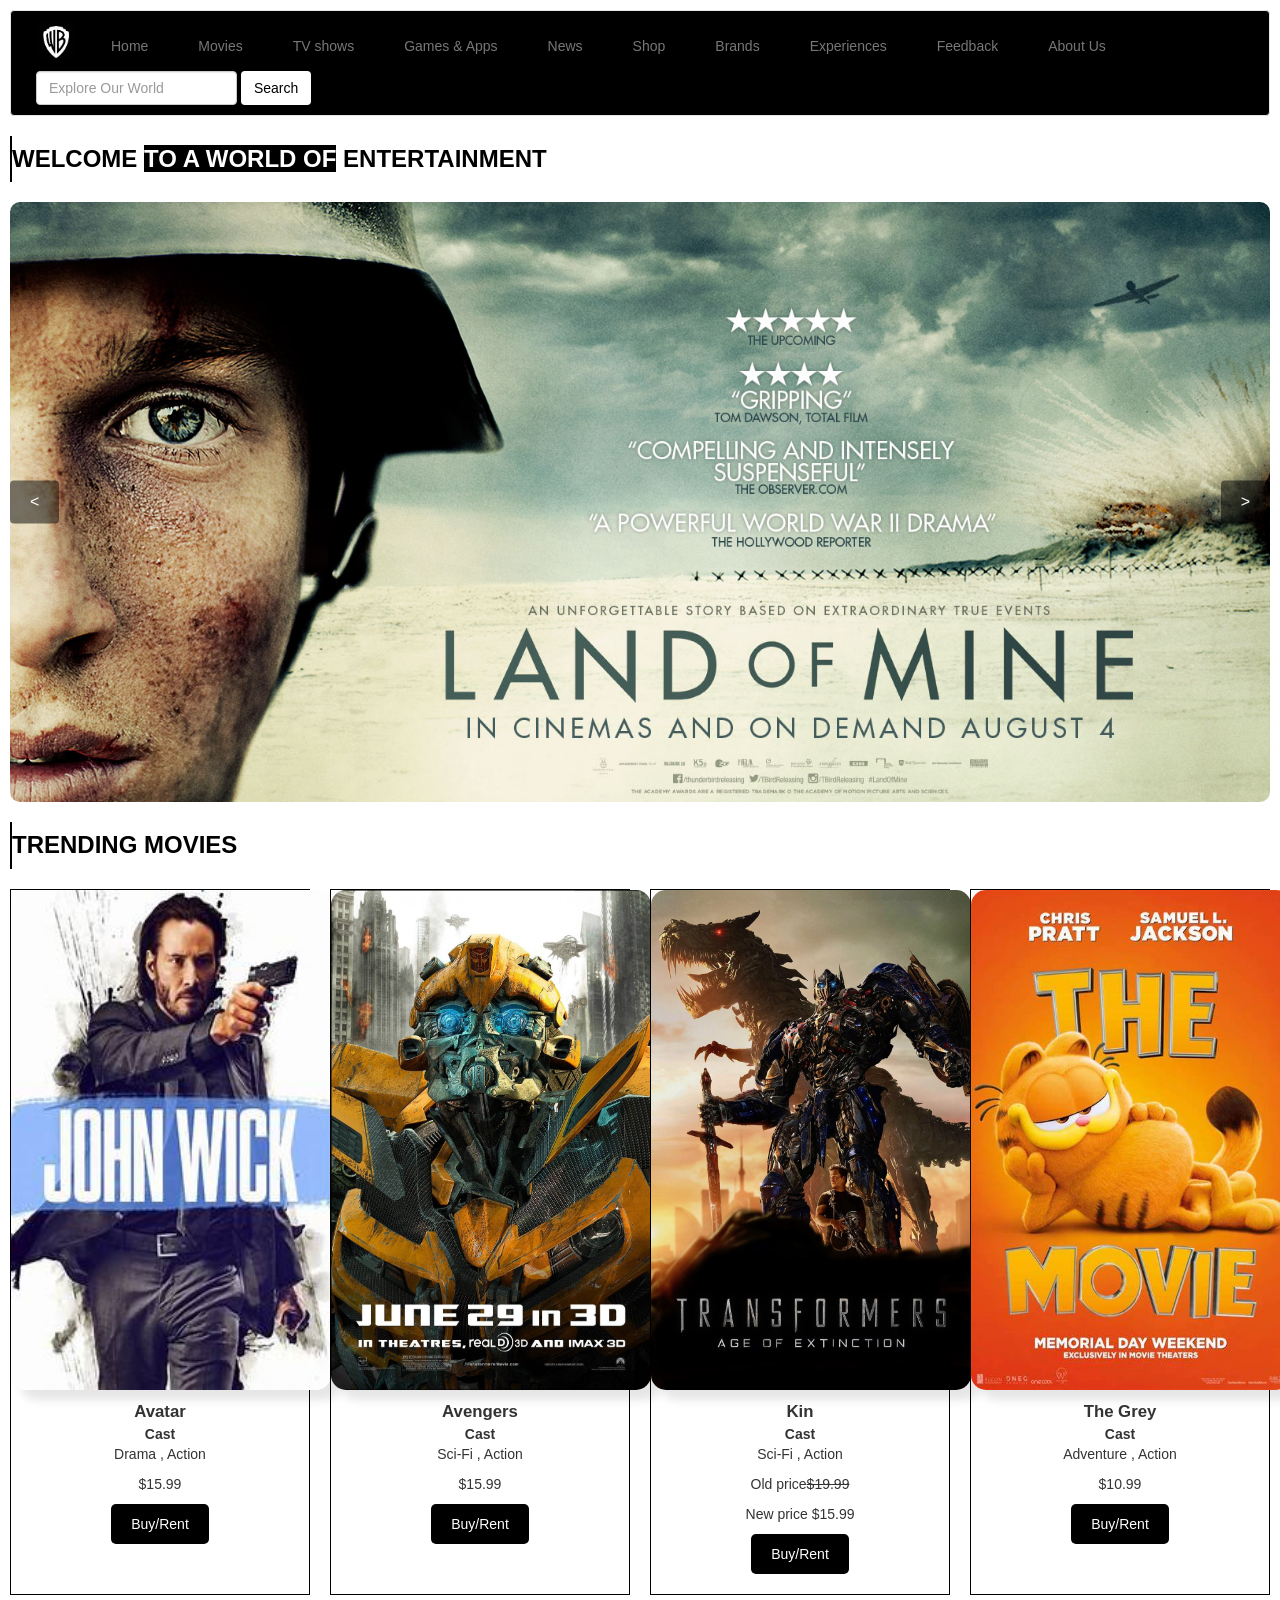
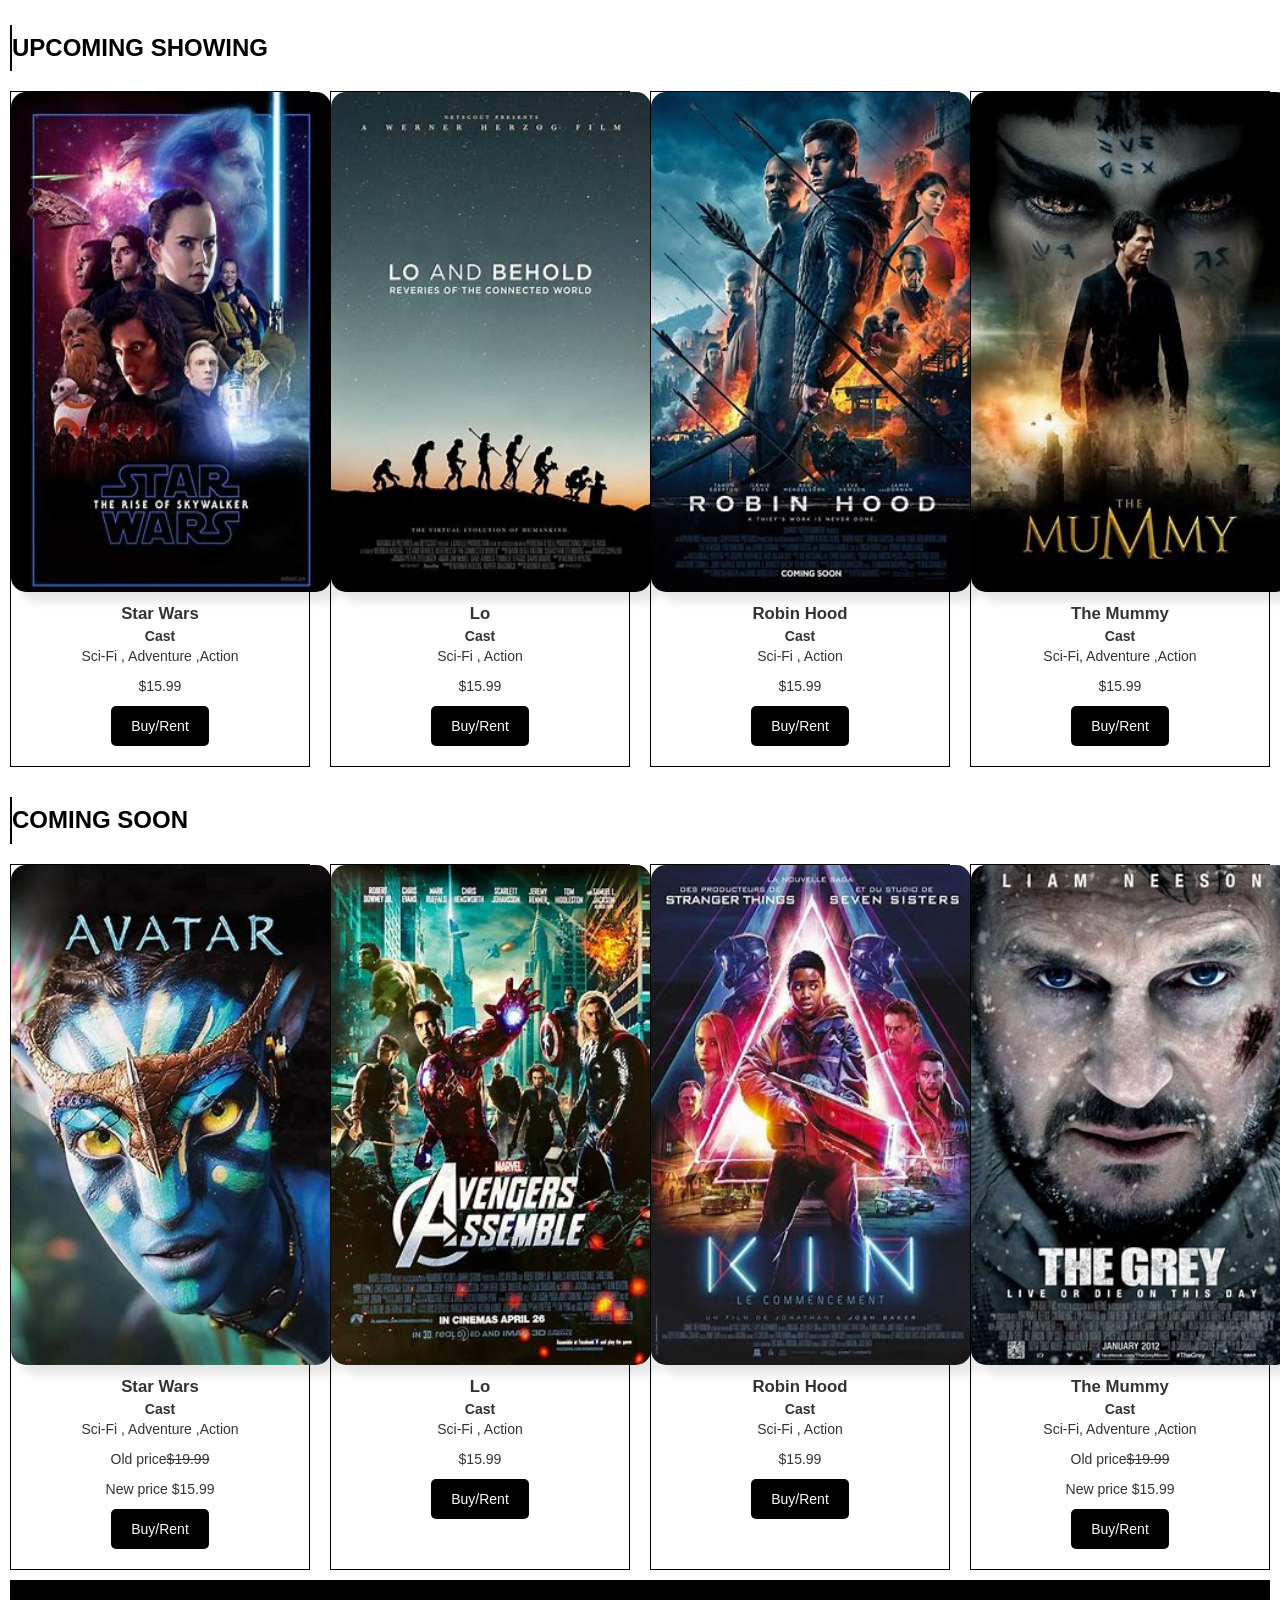
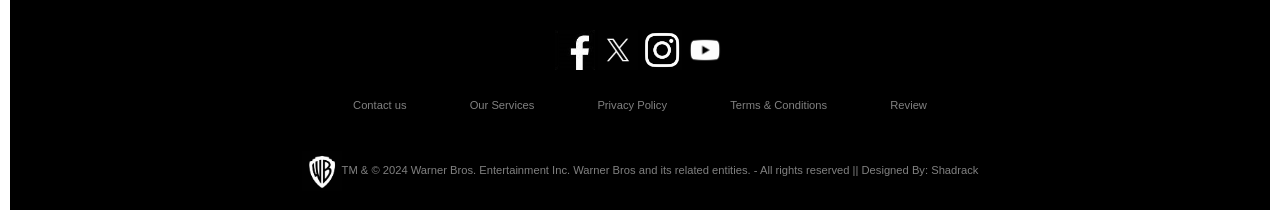
<file: Index.html>
<!DOCTYPE html>
<html>   <!--The Root Element-->


<!--The Head Section-->
    <head>

        <title>Warner Bros</title>
            
    
        <meta charset="utf-8">
        <meta name="viewport" content="width=device-width, initial-scale=1">
        <link rel="icon" type="image/jfif" href="IMAGES/warnerlogo.jfif">
        
      <!--Bootstrap-->

        <link rel="stylesheet" href="https://maxcdn.bootstrapcdn.com/bootstrap/3.4.1/css/bootstrap.min.css">
        <script src="https://ajax.googleapis.com/ajax/libs/jquery/3.7.1/jquery.min.js"></script>
        <script src="https://maxcdn.bootstrapcdn.com/bootstrap/3.4.1/js/bootstrap.min.js"></script>

        <!--The External Style Sheet link-->
        <link rel="stylesheet" href="MyStyles.css">
        <!---->
        <!--Meta tag to make my website responsive-->
        <meta name="viewport" content="width=device-width, initial-scale=1.0">
  
  <style>
  /*The Movie Poster Styling*/

  .movie-posters {
  display: grid;
  grid-template-columns: repeat(auto-fit, minmax(300px, 1fr));
  grid-gap: 20px;
  }

.movie-poster {
  text-align: center;
  border: 1px solid #000;
  margin-bottom: 10px;

  }

.movie-poster img {
  width: 100%;
  height: auto;
  width: 320px;
  height: 500px;
  border-radius: 15px;
  box-shadow: 10px 10px 10px rgba(0, 0, 0, 0.1);
  }

.movie-poster figcaption {
  font-size: 1.2em;
  font-weight: bold;
  margin-top: 10px;
  }

  h1, h2, h3 {
    font-family: 'Brush Script', sans-serif;
    font-size: 24px;
    color: #000;
    border-left: 2px solid #000 ;
    padding: 10px 0;
    margin-bottom: 20px;
    font-weight: bolder;
    border-spacing: 5px;
    text-transform: uppercase;
    text-decoration: solid;

}

button {
          margin-bottom: 20px;
          border-radius: 4px;
          color: #000;
          background-color: #fff;
          box-shadow: 10px;
        }

span.logo {
  color: #fff;
  background-color: #000;
}
.trailer-button {
  background-color: #000;
  color: #fff;
  border: none;
  padding: 10px 20px;
  border-radius: 5px;
  cursor: pointer;
}

  /*End of The Movie Poster Styling*/

  

  /*The Carousel Styling*/

  .carousel {
    position: relative;
    width: 100%;
    height: 600px;
    overflow: hidden;
    border-radius: 10px;
}

.slide {
    position: absolute;
    top: 0;
    left: 0;
    width: 100%;
    height: 100%;
    opacity: 0;
    transition: opacity 0.5s ease;
}

.slide.active {
    opacity: 1;
}

.slide img {
    width: 100%;
    height: 100%;
    object-fit: cover;
}

.prev, .next {
    position: absolute;
    top: 50%;
    transform: translateY(-50%);
    background-color: rgba(0, 0, 0, 0.5);
    color: white;
    padding: 10px 20px;
    border: none;
    cursor: pointer;
    font-size: 16px;
}

.prev {
    left: 0;
}

.next {
    right: 0;
}

  /*End of Carousel Styling*/


</style>

<script>
/*****************The JAVASCRIPT CODE*************************************/


$(document).ready(function() {
    var currentSlide = 0;

    function showSlide(index) {
        $(".slide").removeClass("active");
        $(".slide").eq(index).addClass("active");
    }

    function nextSlide() {
        currentSlide++;
        if (currentSlide >= $(".slide").length) {
            currentSlide = 0;
        }
        showSlide(currentSlide);
    }

    function prevSlide() {
        currentSlide--;
        if (currentSlide < 0) {
            currentSlide = $(".slide").length - 1;
        }
        showSlide(currentSlide);
    }

    $(".next").click(function() {
        nextSlide();
    });

    $(".prev").click(function() {
        prevSlide();
    });

    showSlide(currentSlide);

    setInterval(function() {
        nextSlide();
    }, 5000);
});
</script>

    </head>



<!--The Body Section-->
   <body>
    <header>
      <nav class="navbar navbar-default">
        <div class="container-fluid">
          <ul class="nav navbar-nav">

            <li><img src="IMAGES/warnerlogo.jfif" width="40px" height="40px" alt="Warner Bros Logo"></li>
            <li><a href="Index.html">Home</a></li>
            <li><a href="MOVIES.html">Movies</a></li>
            <li><a href="TV Shows.html">TV shows</a></li>
            <li><a href="GAMES & APPS.html">Games & Apps</a></li>
            <li><a href="NEWS.html">News</a></li>
            <li><a href="SHOP.html">Shop</a></li>
            <li><a href="BRANDS.html">Brands</a></li>
            <li><a href="EXPERIENCE.html">Experiences</a></li>
            <li><a href="FEEDBACK.html">Feedback</a></li>
            <li><a href="ABOUT.html">About Us</a></li>
      
          </ul>

          
          
          <form class="form-inline my-2 my-lg-0">
            <label for="search-input" class="sr-only">Search</label>
            <input id="search-input" class="form-control mr-sm-2" type="search" placeholder="Explore Our World" aria-label="Search">
            <button class="btn btn-outline-success my-2 my-sm-0" type="submit">Search</button>
          </form>
        </div>
      </nav>
    </header>
       
<!--The Main Content of the Website-->

<h2>Welcome <span class="logo">To A World of</span> Entertainment</h2>


<!--The Carousel-->
<div class="carousel">
  <div class="slide active">
      <img src="IMAGES/Carousel1.jfif" alt="Image 1">
  </div>
  <div class="slide">
      <img src="IMAGES/Carousel12.jpg" alt="Image 2">
  </div>
  <div class="slide">
      <img src="IMAGES/Carousel5.jpg" alt="Image 3">
  </div>
  <div class="slide">
      <img src="IMAGES/Carousel18.jpg" alt="Image 4">
  </div>
  <div class="slide">
      <img src="IMAGES/Carousel11.jpg" alt="Image 4">
  </div>
  <div class="slide">
      <img src="IMAGES/YourPast.jpg" alt="Image 4">
  </div>
  <button class="prev"><</button>
  <button class="next">></button>
</div>
  
<!--End of The Carousel-->



<h3>Trending Movies</h3>
<div class="movie-posters">
  <figure class="movie-poster">
    <img src="IMAGES/JohnWick.jpg" alt="Movie 1">
    <figcaption>Avatar</figcaption>
    <details>
      <summary><b>Cast</b></summary>
      Dadee Don, Emily Cake
    </details>
    <p>Drama , Action</p>
    <p>$15.99</p>
    <a href="https://www.amazon.com/" target="_blank" rel="noopener noreferrer"><button class="trailer-button">Buy/Rent</button></a>
      
  </figure>
  <figure class="movie-poster">
    <img src="IMAGES/Transformers.jpg" alt="Movie 2">
    <figcaption>Avengers</figcaption>
    <details>
      <summary><b>Cast</b></summary>
      Rachel Johnson, Rachel Bake
    </details>
    <p>Sci-Fi , Action</p>
    <p>$15.99</p>
    <a href="https://www.amazon.com/" target="_blank" rel="noopener noreferrer"><button class="trailer-button">Buy/Rent</button></a>

  </figure>
  <figure class="movie-poster">
    <img src="IMAGES/Transformers2.jpg" alt="Movie 3">
    <figcaption>Kin</figcaption>
    <details>
      <summary><b>Cast</b></summary>
      Dwayne Johnson, Emily Cake
    </details>
    <p>Sci-Fi , Action</p>
    <p>Old price<s>$19.99</s></p>
    <p>New price $15.99</p>
    <a href="https://www.amazon.com/" target="_blank" rel="noopener noreferrer"><button class="trailer-button">Buy/Rent</button></a>
      
  </figure>
  <figure class="movie-poster">
    <img src="IMAGES/Garfield.jpg" alt="Movie 4">
    <figcaption>The Grey</figcaption>
    <details>
      <summary><b>Cast</b></summary>
      Dwayne Johnson, Emily Cake
    </details>
    <p>Adventure , Action</p>
    <p>$10.99</p>
    <a href="https://www.amazon.com/" target="_blank" rel="noopener noreferrer"><button class="trailer-button">Buy/Rent</button></a>
  </figure>
</div>

<h3>Upcoming showing</h3>
<div class="movie-posters">
  <figure class="movie-poster">
    <img src="IMAGES/StarWars.jfif" alt="Movie 1">
    <figcaption>Star Wars</figcaption>
    <details>
      <summary><b>Cast</b></summary>
      Dwayne Trey, May Cake
    </details>
    <p>Sci-Fi , Adventure ,Action</p>
    <p>$15.99</p>
    <a href="https://www.amazon.com/" target="_blank" rel="noopener noreferrer"><button class="trailer-button">Buy/Rent</button></a>
  </figure>

  <figure class="movie-poster">
    <img src="IMAGES/Lo.jfif" alt="Movie 2">
    <figcaption>Lo</figcaption>
    <details>
      <summary><b>Cast</b></summary>
      David Johnson, Emily Lesly
    </details>
    <p>Sci-Fi , Action</p>
    <p>$15.99</p>
    <a href="https://www.amazon.com/" target="_blank" rel="noopener noreferrer"><button class="trailer-button">Buy/Rent</button></a>
  </figure>

  <figure class="movie-poster">
    <img src="IMAGES/Robin.jfif" alt="Movie 3">
    <figcaption>Robin Hood</figcaption>
    <details>
      <summary><b>Cast</b></summary>
      John Johnson, Emma Cake
    </details>
    <p>Sci-Fi , Action</p>
    <p>$15.99</p>
    <a href="https://www.amazon.com/" target="_blank" rel="noopener noreferrer"><button class="trailer-button">Buy/Rent</button></a>
  </figure>

  <figure class="movie-poster">
    <img src="IMAGES/TheMummy.jfif" alt="Movie 4">
    <figcaption>The Mummy</figcaption>
    <details>
      <summary><b>Cast</b></summary>
      Dwayne John, Rose Cake
    </details>
    <p>Sci-Fi, Adventure ,Action</p>
    <p>$15.99</p>
    <a href="https://www.amazon.com/" target="_blank" rel="noopener noreferrer"><button class="trailer-button">Buy/Rent</button></a>
  </figure>

</div>


<h3 style="color:#000 ;">Coming Soon</h3>
<div class="movie-posters">
  <figure class="movie-poster">
    <img src="IMAGES/Avatar.jfif" alt="Movie 1">
    <figcaption>Star Wars</figcaption>
    <details>
      <summary><b>Cast</b></summary>
      Dwayne Trey, May Cake
    </details>
    <p>Sci-Fi , Adventure ,Action</p>
    <p>Old price<s>$19.99</s></p>
    <p>New price $15.99</p>
    <a href="https://www.amazon.com/" target="_blank" rel="noopener noreferrer"><button class="trailer-button">Buy/Rent</button></a>
  </figure>

  <figure class="movie-poster">
    <img src="IMAGES/Avengers.jfif" alt="Movie 2">
    <figcaption>Lo</figcaption>
    <details>
      <summary><b>Cast</b></summary>
      David Johnson, Emily Lesly
    </details>
    <p>Sci-Fi , Action</p>
    <p>$15.99</p>
    <a href="https://www.amazon.com/" target="_blank" rel="noopener noreferrer"><button class="trailer-button">Buy/Rent</button></a>
  </figure>

  <figure class="movie-poster">
    <img src="IMAGES/Kin.jfif" alt="Movie 3">
    <figcaption>Robin Hood</figcaption>
    <details>
      <summary><b>Cast</b></summary>
      John Johnson, Emma Cake
    </details>
    <p>Sci-Fi , Action</p>
    <p>$15.99</p>
    <a href="https://www.amazon.com/" target="_blank" rel="noopener noreferrer"><button class="trailer-button">Buy/Rent</button></a>
  </figure>

  <figure class="movie-poster">
    <img src="IMAGES/TheGrey.jfif" alt="Movie 4">
    <figcaption>The Mummy</figcaption>
    <details>
      <summary><b>Cast</b></summary>
      Dwayne John, Rose Cake
    </details>
    <p>Sci-Fi, Adventure ,Action</p>
    <p>Old price<s>$19.99</s></p>
    <p>New price $15.99</p>
    <a href="https://www.amazon.com/" target="_blank" rel="noopener noreferrer"><button class="trailer-button">Buy/Rent</button></a>
  </figure>

</div>


<!--the footer section-->
   
 <footer>
    <div class="footer">
      <div class="row">
        <a href="https://www.facebook.com/warnerbrosent/"><img src="IMAGES/facebook.jpg" width="40px" height="40px" alt="Facebook"></a>
        <a href="https://twitter.com/Warnerbros/"><img src="IMAGES/Xlogo.jfif" width="40px" height="40px" alt="X"></a>
        <a href="https://www.instagram.com/warnerbrosentertainment/"><img src="IMAGES/InstagramLogo.jfif" width="40px" height="40px" alt="Instagram"></a>
        <a href="https://www.youtube.com/user/WarnerBrosPictures"><img src="IMAGES/YouTube.jfif" width="40px" height="40px" alt="YouTube"></a> 
    </div>
  
 
    <div class="row">
      <ul>
          <li><a href="CONTACT.html">Contact us</a></li>
          <li><a href="HOME.html">Our Services</a></li>
          <li><a href="PRIVACY POLICY.html">Privacy Policy</a></li>
          <li><a href="TERMS AND CONDITIONS.html">Terms & Conditions</a></li>
          <li><a href="REVIEW.html">Review</a></li>
      </ul>
    </div>
  
      <div class="row"> 
        <img src="IMAGES/warnerlogo.jfif" width="40px" height="40px">TM & © 2024 Warner Bros. Entertainment Inc. Warner Bros and its related entities. - All rights reserved || Designed By: Shadrack
      </div>
    </div>
  </footer>

</html>
</file>
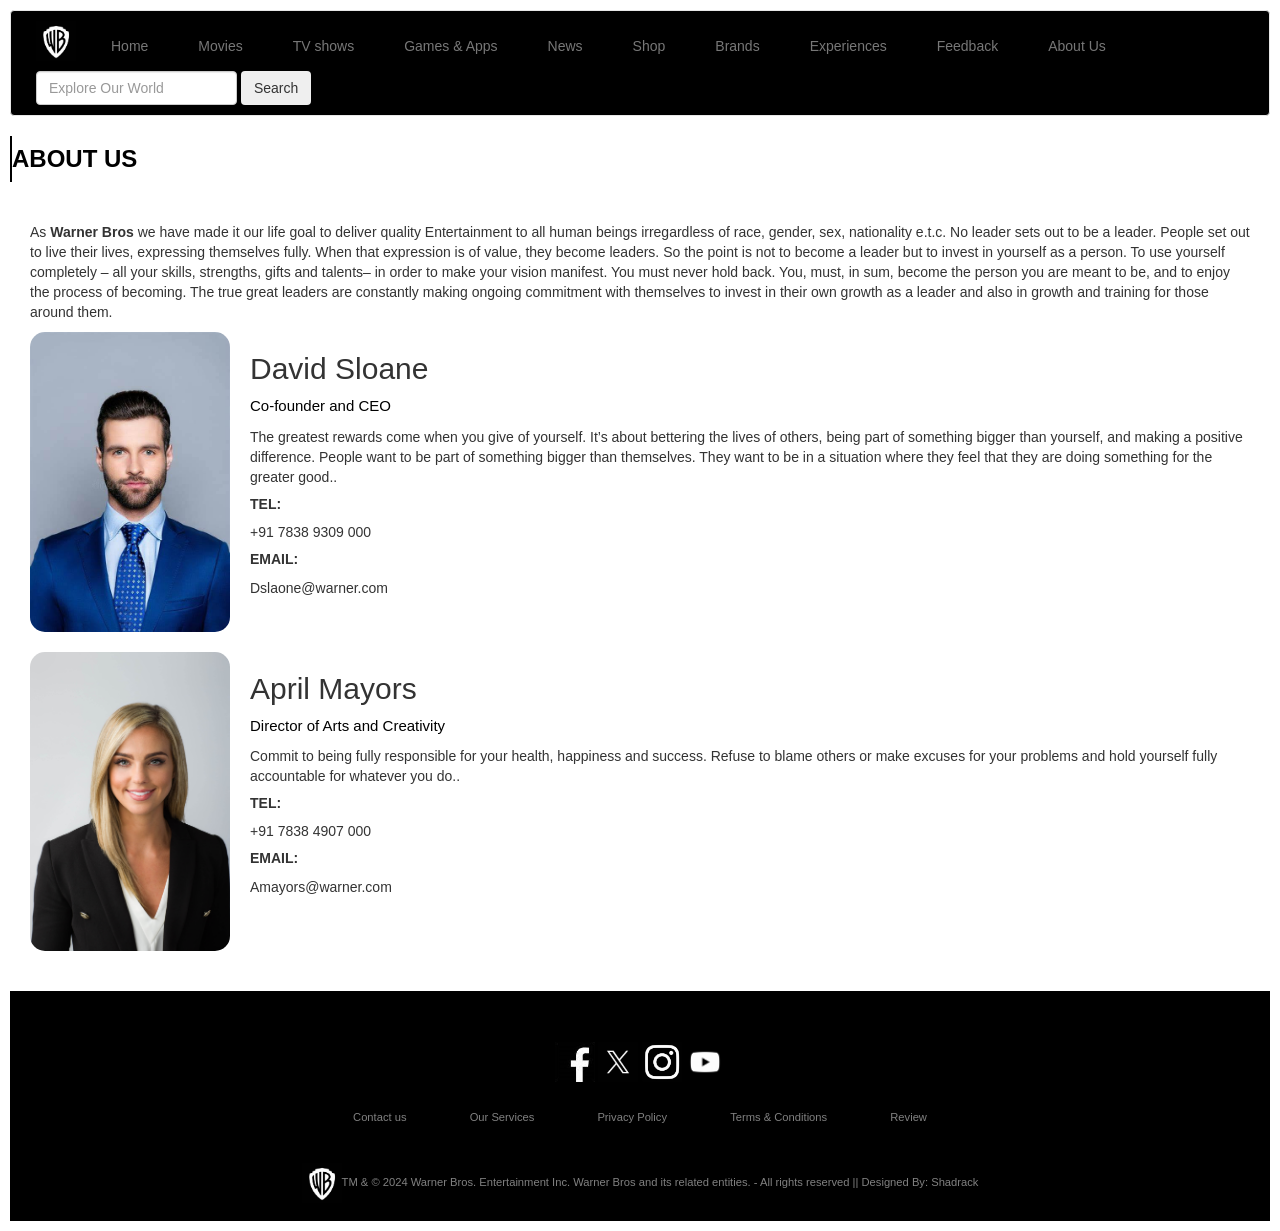
<file: ABOUT.html>
<!DOCTYPE html>
<html>   <!--The Root Element-->


<!--The Head Section-->
    <head>

        <title>Warner Bros</title>
            
    
        <meta charset="utf-8">
        <meta name="viewport" content="width=device-width, initial-scale=1">

      <!--Bootstrap-->

        <link rel="stylesheet" href="https://maxcdn.bootstrapcdn.com/bootstrap/3.4.1/css/bootstrap.min.css">
        <script src="https://ajax.googleapis.com/ajax/libs/jquery/3.7.1/jquery.min.js"></script>
        <script src="https://maxcdn.bootstrapcdn.com/bootstrap/3.4.1/js/bootstrap.min.js"></script>

        <!--The External Style Sheet link-->
        <link rel="stylesheet" href="MyStyles.css">
        <!---->
        <!--Meta tag to make my website responsive-->
        <meta name="viewport" content="width=device-width, initial-scale=1.0">


      <style>
        main {
    padding: 20px;
}

.team-member {
    display: flex;
    margin-bottom: 20px;
}

.team-member img {
    width: 200px;
    height: auto;
    margin-right: 20px;
    border-radius: 15px;
}

.team-member div {
    flex-grow: 1;
}
 h3 {
    font-family: 'Brush Script', sans-serif;
    font-size: 24px;
    color: #000;
    border-left: 2px solid #000 ;
    padding: 10px 0;
    margin-bottom: 20px;
    font-weight: bolder;
    border-spacing: 5px;
    text-transform: uppercase;
    text-decoration: solid;
}
  h5 {
    font-family: 'Brush Script', sans-serif;
    text-decoration: solid;
    font-weight: bolder;
    text-transform: uppercase;
  }
      </style>
    </head>



<!--The Body Section-->
   <body>
    <header>
      <nav class="navbar navbar-default">
        <div class="container-fluid">
          <ul class="nav navbar-nav">

            <li><img src="IMAGES/warnerlogo.jfif" width="40px" height="40px" alt="Warner Bros Logo"></li>
            <li><a href="index.html">Home</a></li>
            <li><a href="MOVIES.html">Movies</a></li>
            <li><a href="TV Shows.html">TV shows</a></li>
            <li><a href="GAMES & APPS.html">Games & Apps</a></li>
            <li><a href="NEWS.html">News</a></li>
            <li><a href="SHOP.html">Shop</a></li>
            <li><a href="BRANDS.html">Brands</a></li>
            <li><a href="EXPERIENCE.html">Experiences</a></li>
            <li><a href="FEEDBACK.html">Feedback</a></li>
            <li><a href="ABOUT.html">About Us</a></li>
      
          </ul>

          
          
          <form class="form-inline my-2 my-lg-0">
            <label for="search-input" class="sr-only">Search</label>
            <input id="search-input" class="form-control mr-sm-2" type="search" placeholder="Explore Our World" aria-label="Search">
            <button class="btn btn-outline-success my-2 my-sm-0" type="submit">Search</button>
          </form>
        </div>
      </nav>
    </header>


<!--The Main Content Section-->
<h3>About Us</h3>
<main>
  <div><p>As <b>Warner Bros</b> we have made it our life goal to deliver quality Entertainment to all human beings irregardless of race, gender, sex, nationality e.t.c.
    No leader sets out to be a leader. People set out to live their lives, expressing themselves fully. When that expression is of value, they become leaders. So the point is not to become a leader but to invest in yourself as a person. To use yourself completely – all your skills, strengths, gifts and talents– in order to make your vision manifest. You must never hold back. You, must, in sum, become the person you are meant to be, and to enjoy the process of becoming. The true great leaders are constantly making ongoing commitment with themselves to invest in their own growth as a leader and also in growth and training for those around them.
  </p></div>
  <section class="team-member">
      <img src="IMAGES/Leader.jpg" alt="Team Member 1">
      <div>
          <h2>David Sloane</h2>
          <p style="color:black; font-size: 15px;">Co-founder and CEO</p>
          <p>The greatest rewards come when you give of yourself. It’s about bettering the lives of others, being part of something bigger than yourself, and making a positive difference. People want to be part of something bigger than themselves. They want to be in a situation where they feel that they are doing something for the greater good..</p>
          <h5>Tel:</h5>
          <p>+91 7838 9309 000</p>
          <h5>Email:</h5>
          <p>Dslaone@warner.com</p>
      </div>
  </section>

  <section class="team-member">
      <img src="IMAGES/Leader2.jpg" alt="Team Member 2">
      <div>
          <h2>April Mayors</h2>
          <p style="color:black; font-size: 15px;">Director of Arts and Creativity</p>
          <p>Commit to being fully responsible for your health, happiness and success. Refuse to blame others or make excuses for your problems and hold yourself fully accountable for whatever you do..</p>
          <h5>Tel:</h5>
          <p>+91 7838 4907 000</p>
          <h5>Email:</h5>
          <p>Amayors@warner.com</p>
      </div>
  </section>

  <!-- Add more team members as needed -->

</main>


<!--End Of the Main Content Section-->


<!--the footer section-->
   
  <footer>
    <div class="footer">
      <div class="row">
        <a href="https://www.facebook.com/warnerbrosent/"><img src="IMAGES/facebook.jpg" width="40px" height="40px" alt="Facebook"></a>
        <a href="https://twitter.com/Warnerbros/"><img src="IMAGES/Xlogo.jfif" width="40px" height="40px" alt="X"></a>
        <a href="https://www.instagram.com/warnerbrosentertainment/"><img src="IMAGES/InstagramLogo.jfif" width="40px" height="40px" alt="Instagram"></a>
        <a href="https://www.youtube.com/user/WarnerBrosPictures"><img src="IMAGES/YouTube.jfif" width="40px" height="40px" alt="YouTube"></a> 
    </div>
  
 
    <div class="row">
      <ul>
          <li><a href="CONTACT.html">Contact us</a></li>
          <li><a href="HOME.html">Our Services</a></li>
          <li><a href="PRIVACY POLICY.html">Privacy Policy</a></li>
          <li><a href="TERMS AND CONDITIONS.html">Terms & Conditions</a></li>
          <li><a href="REVIEW.html">Review</a></li>
      </ul>
    </div>
  
      <div class="row">
            <img src="IMAGES/warnerlogo.jfif" width="40px" height="40px">TM & © 2024 Warner Bros. Entertainment Inc. Warner Bros and its related entities. - All rights reserved || Designed By: Shadrack 
      </div>
    </div>
  </footer>


</html>
</file>
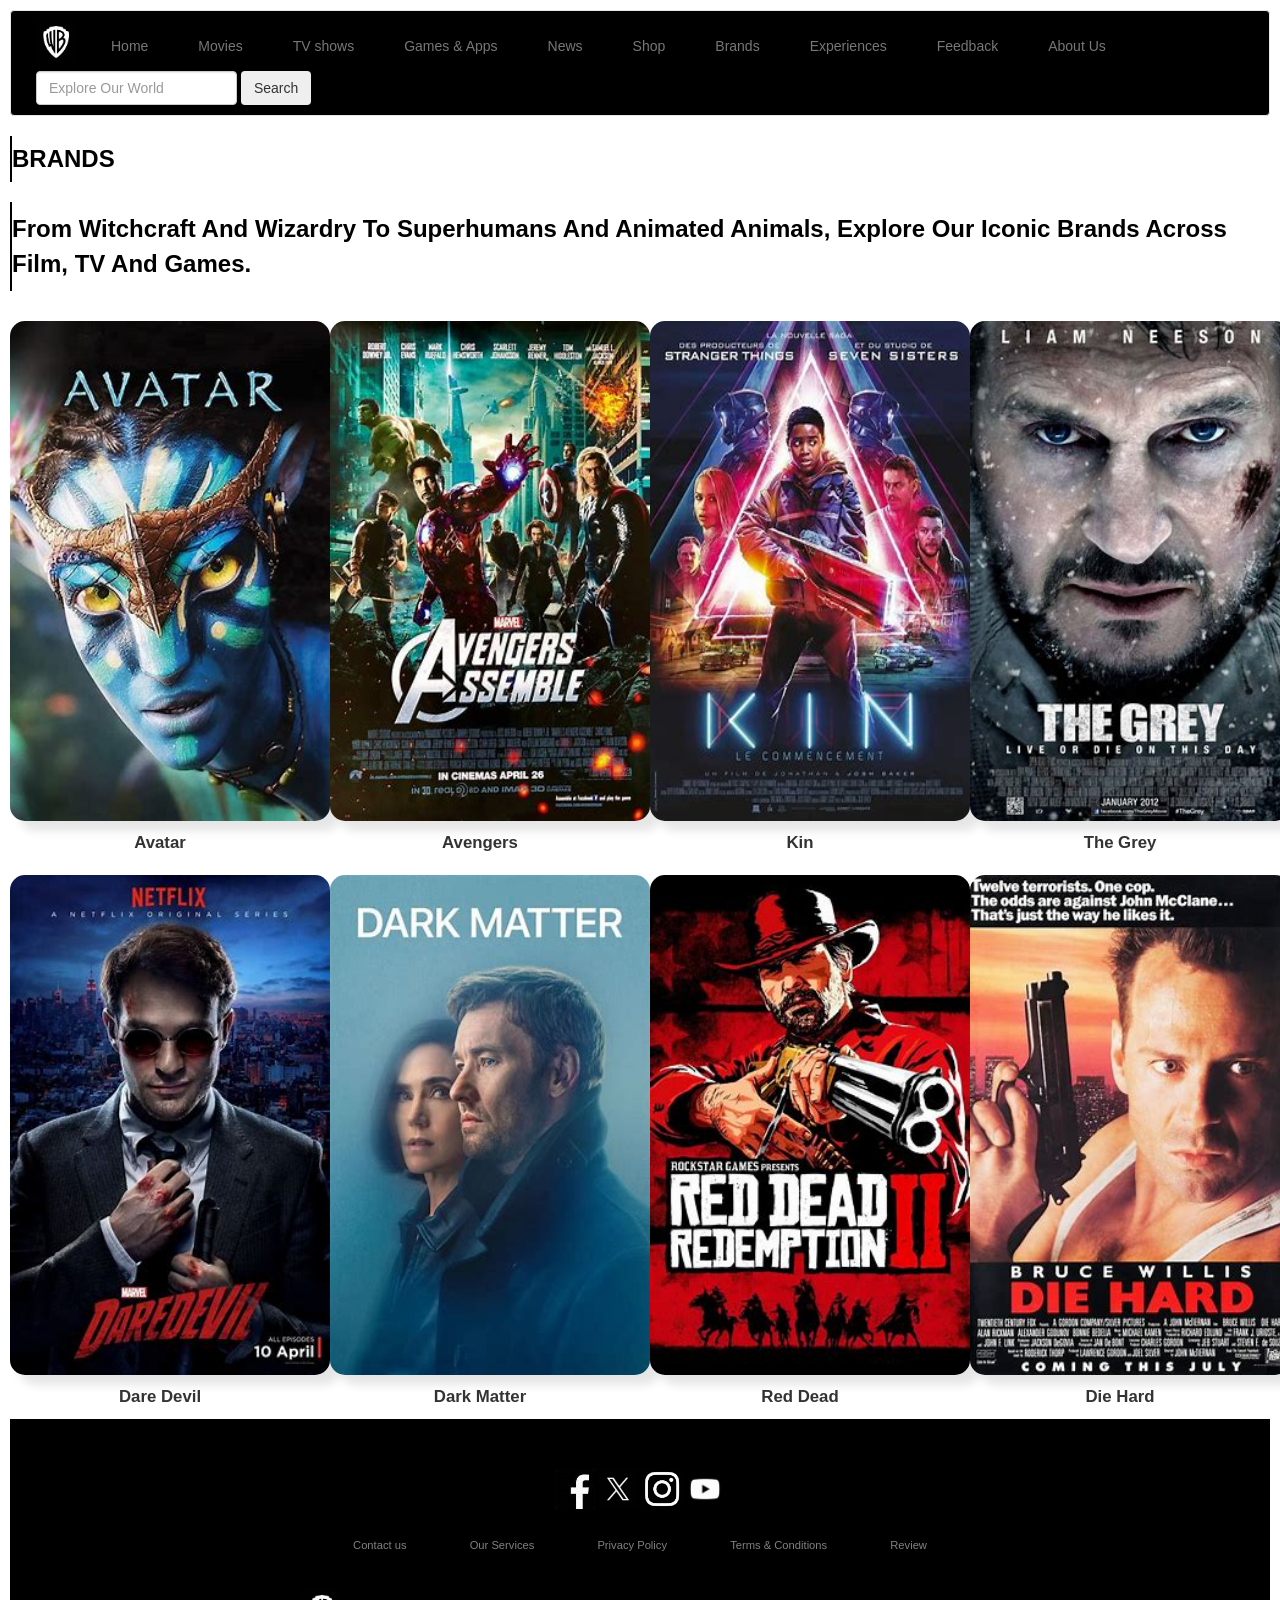
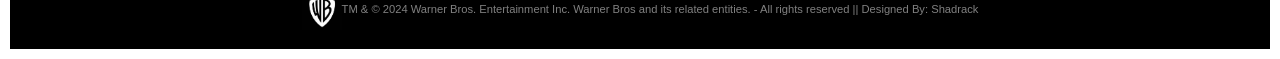
<file: BRANDS.html>
<!DOCTYPE html>
<html>   <!--The Root Element-->


<!--The Head Section-->
    <head>

        <title>Warner Bros</title>
            
    
        <meta charset="utf-8">
        <meta name="viewport" content="width=device-width, initial-scale=1">

      <!--Bootstrap-->

        <link rel="stylesheet" href="https://maxcdn.bootstrapcdn.com/bootstrap/3.4.1/css/bootstrap.min.css">
        <script src="https://ajax.googleapis.com/ajax/libs/jquery/3.7.1/jquery.min.js"></script>
        <script src="https://maxcdn.bootstrapcdn.com/bootstrap/3.4.1/js/bootstrap.min.js"></script>

        <!--The External Style Sheet link-->
        <link rel="stylesheet" href="MyStyles.css">
        <!---->
        <!--Meta tag to make my website responsive-->
        <meta name="viewport" content="width=device-width, initial-scale=1.0">


        <style>
           .movie-posters {
          display: grid;
          grid-template-columns: repeat(auto-fit, minmax(300px, 1fr));
          grid-gap: 20px;
          }
        
        .movie-poster {
          text-align: center;
          }
        
        .movie-poster img {
          width: 100%;
          height: auto;
          width: 320px;
          height: 500px;
          border-radius: 15px;
          box-shadow: 10px 10px 10px rgba(0, 0, 0, 0.1);
          margin-top: 10px;
          }
        
        .movie-poster figcaption {
          font-size: 1.2em;
          font-weight: bold;
          margin-top: 10px;
          margin-bottom: 10px;
          }

          h2 {
            font-family: 'Brush Script', sans-serif;
            font-size: 24px;
            color: #000;
            background-color: #fff;
            border-left: 2px solid #000 ;
            padding: 10px 0;
            margin-bottom: 20px;
            font-weight: bolder;
            border-spacing: 5px;
            text-transform: uppercase;
            text-decoration: solid;
          }

          p {
            font-family: 'Brush Script', sans-serif;
            font-size: 24px;
            color: #000;
            background-color: #fff;
            border-left: 2px solid #000 ;
            padding: 10px 0;
            margin-bottom: 20px;
            font-weight: bolder;
            border-spacing: 5px;
            text-transform: capitalize;
            text-decoration: solid;
          }

          
        </style>
    </head>



<!--The Body Section-->
   <body>
    <header>
      <nav class="navbar navbar-default">
        <div class="container-fluid">
          <ul class="nav navbar-nav">

            <li><img src="IMAGES/warnerlogo.jfif" width="40px" height="40px" alt="Warner Bros Logo"></li>
            <li><a href="index.html">Home</a></li>
            <li><a href="MOVIES.html">Movies</a></li>
            <li><a href="TV Shows.html">TV shows</a></li>
            <li><a href="GAMES & APPS.html">Games & Apps</a></li>
            <li><a href="NEWS.html">News</a></li>
            <li><a href="SHOP.html">Shop</a></li>
            <li><a href="BRANDS.html">Brands</a></li>
            <li><a href="EXPERIENCE.html">Experiences</a></li>
            <li><a href="FEEDBACK.html">Feedback</a></li>
            <li><a href="ABOUT.html">About Us</a></li>
      
          </ul>

          
          
          <form class="form-inline my-2 my-lg-0">
            <label for="search-input" class="sr-only">Search</label>
            <input id="search-input" class="form-control mr-sm-2" type="search" placeholder="Explore Our World" aria-label="Search">
            <button class="btn btn-outline-success my-2 my-sm-0" type="submit">Search</button>
          </form>
        </div>
      </nav>
    </header>


<!--------------------------------The Main Content--------------------------------->
<h2>Brands</h2>
<p>From witchcraft and wizardry to superhumans and animated animals, explore our iconic brands across film, TV and games.</p>

<div class="movie-posters">
  <figure class="movie-poster">
     <a href="https://www.youtube.com/user/WarnerBrosPictures"></a>
    <img src="IMAGES/Avatar.jfif"  alt="Avatar">
    <figcaption>Avatar</figcaption>  
  </figure>

  <figure class="movie-poster">
    <img src="IMAGES/Avengers.jfif" alt="Movie 2">
    <figcaption>Avengers</figcaption>
    </figure>
  
  <figure class="movie-poster">
    <img src="IMAGES/Kin.jfif" alt="Movie 3">
    <figcaption>Kin</figcaption>
  </figure>

  <figure class="movie-poster">
    <img src="IMAGES/TheGrey.jfif" alt="Movie 4">
    <figcaption>The Grey</figcaption>
  </figure>

</div>

<div class="movie-posters">
  <figure class="movie-poster">
     <a href="https://www.youtube.com/user/WarnerBrosPictures"></a>
    <img src="IMAGES/DareDevil.jfif"  alt="Avatar">
    <figcaption>Dare Devil</figcaption>  
  </figure>

  <figure class="movie-poster">
    <img src="IMAGES/DarkMatter.jfif" alt="Movie 2">
    <figcaption>Dark Matter</figcaption>
    </figure>
  
  <figure class="movie-poster">
    <img src="IMAGES/ReadDead.jfif" alt="Movie 3">
    <figcaption>Red Dead</figcaption>
  </figure>

  <figure class="movie-poster">
    <img src="IMAGES/DieHard.jfif" alt="Movie 4">
    <figcaption>Die Hard</figcaption>
  </figure>

</div>
      
      

<!----------------------------End Of The Main Content------------------------------->

<!--the footer section-->
   
  <footer>
    <div class="footer">
      <div class="row">
        <a href="https://www.facebook.com/warnerbrosent/"><img src="IMAGES/facebook.jpg" width="40px" height="40px" alt="Facebook"></a>
        <a href="https://twitter.com/Warnerbros/"><img src="IMAGES/Xlogo.jfif" width="40px" height="40px" alt="X"></a>
        <a href="https://www.instagram.com/warnerbrosentertainment/"><img src="IMAGES/InstagramLogo.jfif" width="40px" height="40px" alt="Instagram"></a>
        <a href="https://www.youtube.com/user/WarnerBrosPictures"><img src="IMAGES/YouTube.jfif" width="40px" height="40px" alt="YouTube"></a> 
    </div>
  
 
    <div class="row">
      <ul>
          <li><a href="CONTACT.html">Contact us</a></li>
          <li><a href="HOME.html">Our Services</a></li>
          <li><a href="PRIVACY POLICY.html">Privacy Policy</a></li>
          <li><a href="TERMS AND CONDITIONS.html">Terms & Conditions</a></li>
          <li><a href="REVIEW.html">Review</a></li>
      </ul>
    </div>
  
      <div class="row">
            <img src="IMAGES/warnerlogo.jfif" width="40px" height="40px">TM & © 2024 Warner Bros. Entertainment Inc. Warner Bros and its related entities. - All rights reserved || Designed By: Shadrack 
      </div>
    </div>
  </footer>


</html>
</file>
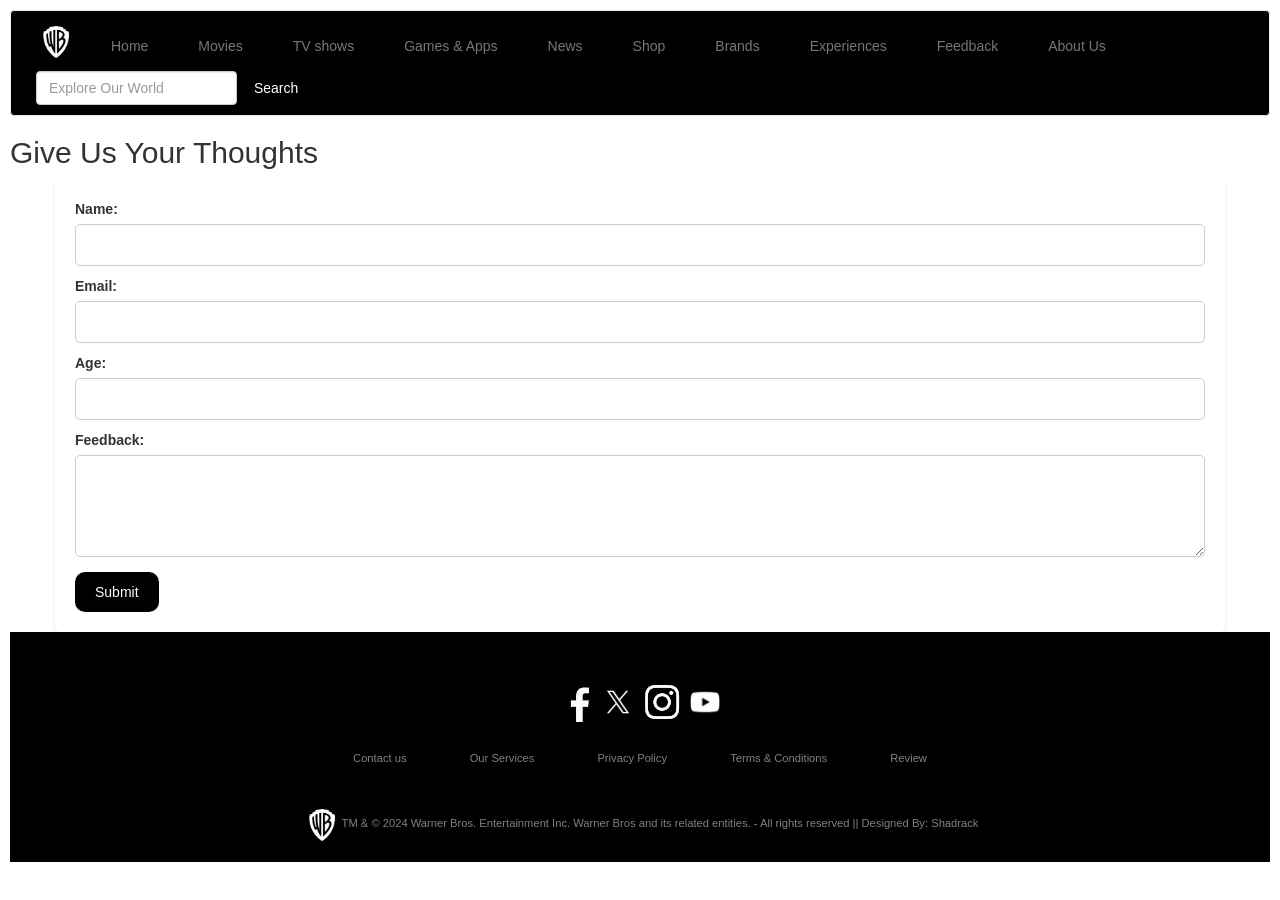
<file: FEEDBACK.html>
<!DOCTYPE html>
<html>   <!--The Root Element-->


<!--The Head Section-->
    <head>

        <title>Warner Bros</title>
            
    
        <meta charset="utf-8">
        <meta name="viewport" content="width=device-width, initial-scale=1">

      <!--Bootstrap-->

        <link rel="stylesheet" href="https://maxcdn.bootstrapcdn.com/bootstrap/3.4.1/css/bootstrap.min.css">
        <script src="https://ajax.googleapis.com/ajax/libs/jquery/3.7.1/jquery.min.js"></script>
        <script src="https://maxcdn.bootstrapcdn.com/bootstrap/3.4.1/js/bootstrap.min.js"></script>

        <!--The External Style Sheet link-->
        <link rel="stylesheet" href="MyStyles.css">
        

        <!--The CSS Styling-->

        
        <style>
          /* CSS styling for the form */
            .container {
    background-color: #fff;
    padding: 20px;
    border-radius: 5px;
    box-shadow: 0 2px 5px rgba(0, 0, 0, 0.1);
}


label {
    display: block;
    margin-bottom: 5px;
}

input[type="text"],
input[type="email"],
input[type="number"],
textarea {
    width: 100%;
    padding: 10px;
    margin-bottom: 10px;
    border: 1px solid #ccc;
    border-radius: 5px;
}

button {
    padding: 10px 20px;
    background-color: #000;
    color: #fff;
    border: none;
    border-radius: 10px;
    cursor: pointer;
}

button:hover {
    background-color: #000;
}

.hidden {
    display: none;
}

#successMessage {
    text-align: center;
    background-color: #d4edda;
    border: 1px solid #c3e6cb;
    color: #155724;
    padding: 10px;
    border-radius: 5px;
}
        
        
        </style>

        <script>
        document.getElementById("feedbackForm").addEventListener("submit", function(event) {
    event.preventDefault();
    var formData = new FormData(this);
    var feedbackData = {};
    formData.forEach(function(value, key){
        feedbackData[key] = value;
    });
    var jsonData = JSON.stringify(feedbackData);
    
    // Simulate sending feedback data to the server
    setTimeout(function() {
        document.getElementById("feedbackForm").reset();
        document.getElementById("successMessage").classList.remove("hidden");
        setTimeout(function() {
            document.getElementById("successMessage").classList.add("hidden");
        }, 3000);
    }, 1000);
});

        </script>

    </head>



<!--The Body Section-->
   <body>
    <header>
      <nav class="navbar navbar-default">
        <div class="container-fluid">
          <ul class="nav navbar-nav">

            <li><img src="IMAGES/warnerlogo.jfif" width="40px" height="40px" alt="Warner Bros Logo"></li>
            <li><a href="index.html">Home</a></li>
            <li><a href="MOVIES.html">Movies</a></li>
            <li><a href="TV Shows.html">TV shows</a></li>
            <li><a href="GAMES & APPS.html">Games & Apps</a></li>
            <li><a href="NEWS.html">News</a></li>
            <li><a href="SHOP.html">Shop</a></li>
            <li><a href="BRANDS.html">Brands</a></li>
            <li><a href="EXPERIENCE.html">Experiences</a></li>
            <li><a href="FEEDBACK.html">Feedback</a></li>
            <li><a href="ABOUT.html">About Us</a></li>
      
          </ul>

          
          
          <form class="form-inline my-2 my-lg-0">
            <label for="search-input" class="sr-only">Search</label>
            <input id="search-input" class="form-control mr-sm-2" type="search" placeholder="Explore Our World" aria-label="Search">
            <button class="btn btn-outline-success my-2 my-sm-0" type="submit">Search</button>
          </form>
        </div>
      </nav>
    </header>

<!----------=================================================================================================================================-->

<!--The user feedback form-->
<h2>Give Us Your Thoughts</h2>
       <div class="container">
        <form id="feedbackForm">
            <label for="name">Name:</label>
            <input type="text" id="name" name="name" required>
            
            <label for="email">Email:</label>
            <input type="email" id="email" name="email" required>

            <label for="age">Age:</label>
            <input type="number" id="age" name="age" min="1" required>
            
            <label for="feedback">Feedback:</label>
            <textarea id="feedback" name="feedback" rows="4" required></textarea>
            
            <button type="submit">Submit</button>
        </form>
        <div id="successMessage" class="hidden">
            <p>Thank you for your feedback!</p>
        </div>
    </div>
   
<!--End Of Feedback form-->

<!--the footer section-->
   
  <footer>
    <div class="footer">
      <div class="row">
        <a href="https://www.facebook.com/warnerbrosent/"><img src="IMAGES/facebook.jpg" width="40px" height="40px" alt="Facebook"></a>
        <a href="https://twitter.com/Warnerbros/"><img src="IMAGES/Xlogo.jfif" width="40px" height="40px" alt="X"></a>
        <a href="https://www.instagram.com/warnerbrosentertainment/"><img src="IMAGES/InstagramLogo.jfif" width="40px" height="40px" alt="Instagram"></a>
        <a href="https://www.youtube.com/user/WarnerBrosPictures"><img src="IMAGES/YouTube.jfif" width="40px" height="40px" alt="YouTube"></a> 
    </div>
  
 
    <div class="row">
      <ul>
          <li><a href="CONTACT.html">Contact us</a></li>
          <li><a href="HOME.html">Our Services</a></li>
          <li><a href="PRIVACY POLICY.html">Privacy Policy</a></li>
          <li><a href="TERMS AND CONDITIONS.html">Terms & Conditions</a></li>
          <li><a href="REVIEW.html">Review</a></li>
      </ul>
    </div>
  
      <div class="row">
            <img src="IMAGES/warnerlogo.jfif" width="40px" height="40px">TM & © 2024 Warner Bros. Entertainment Inc. Warner Bros and its related entities. - All rights reserved || Designed By: Shadrack 
      </div>
    </div>
  </footer>


</html>
</file>
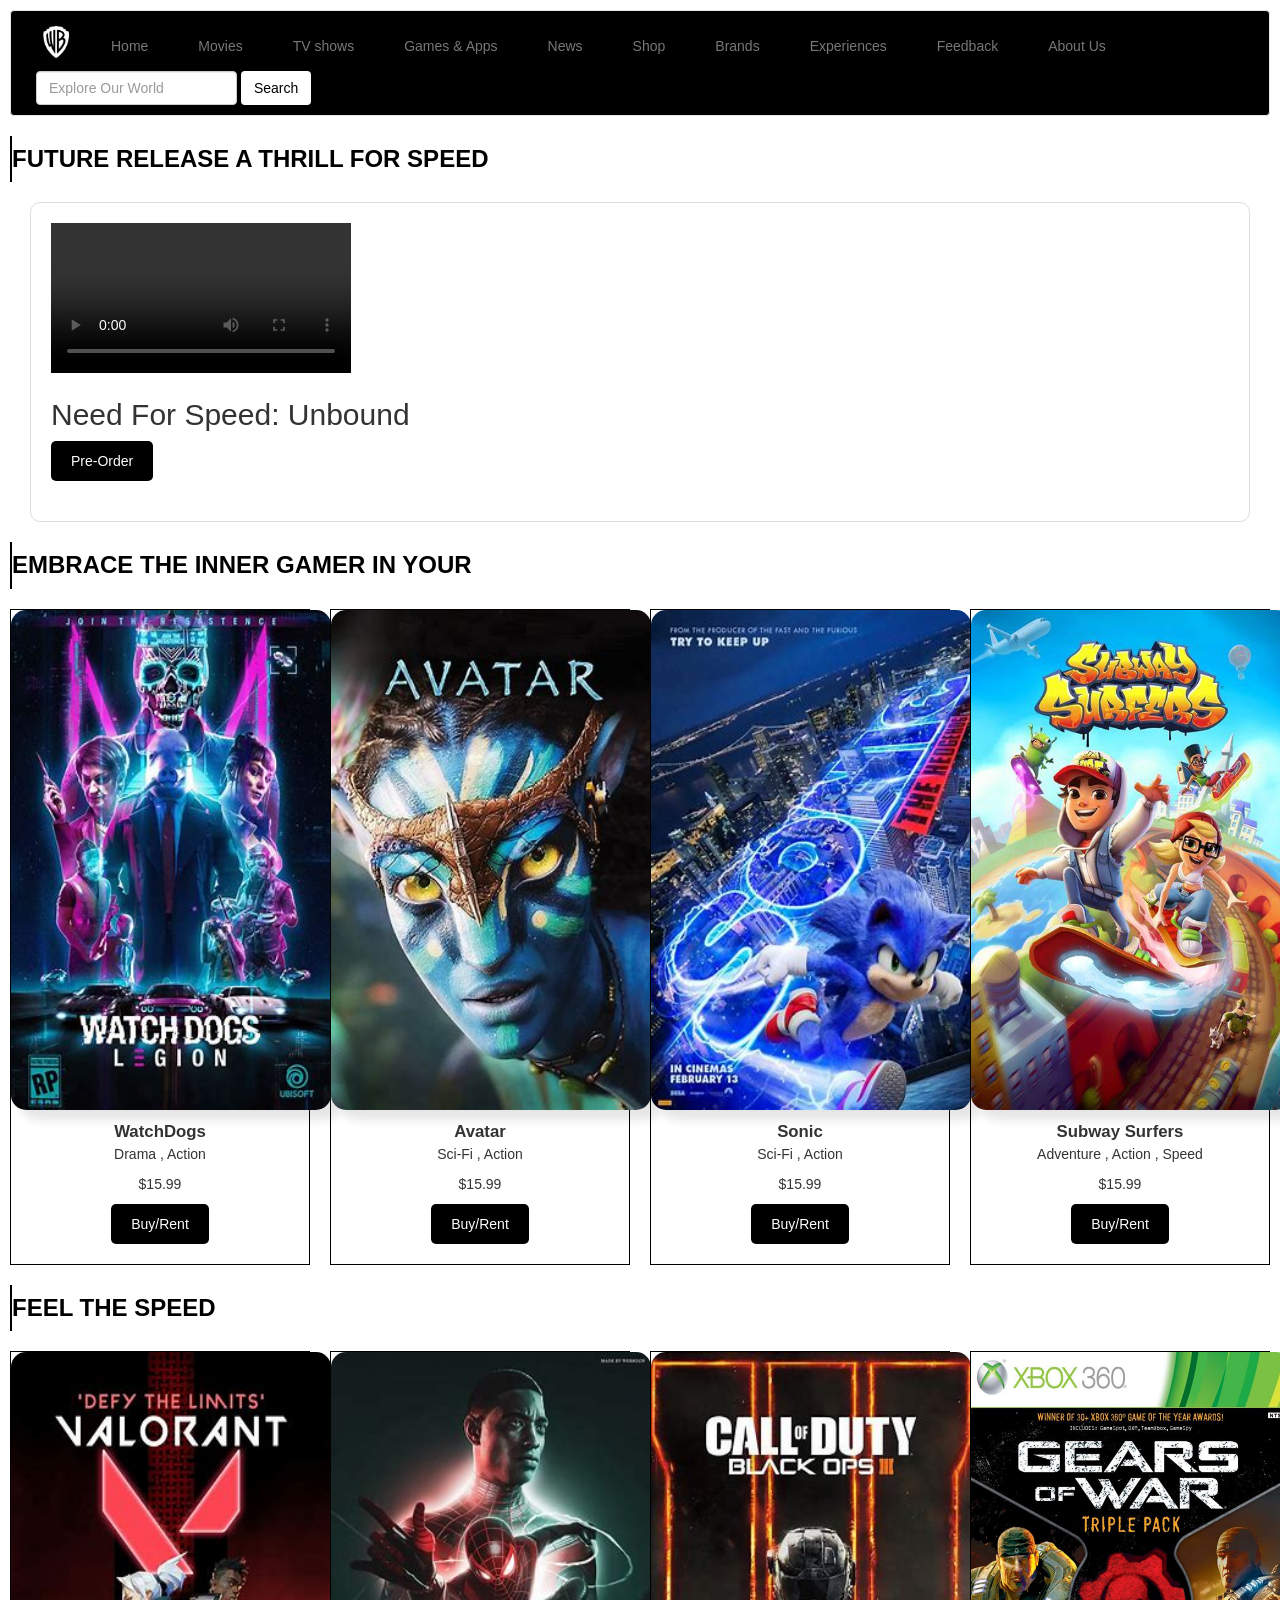
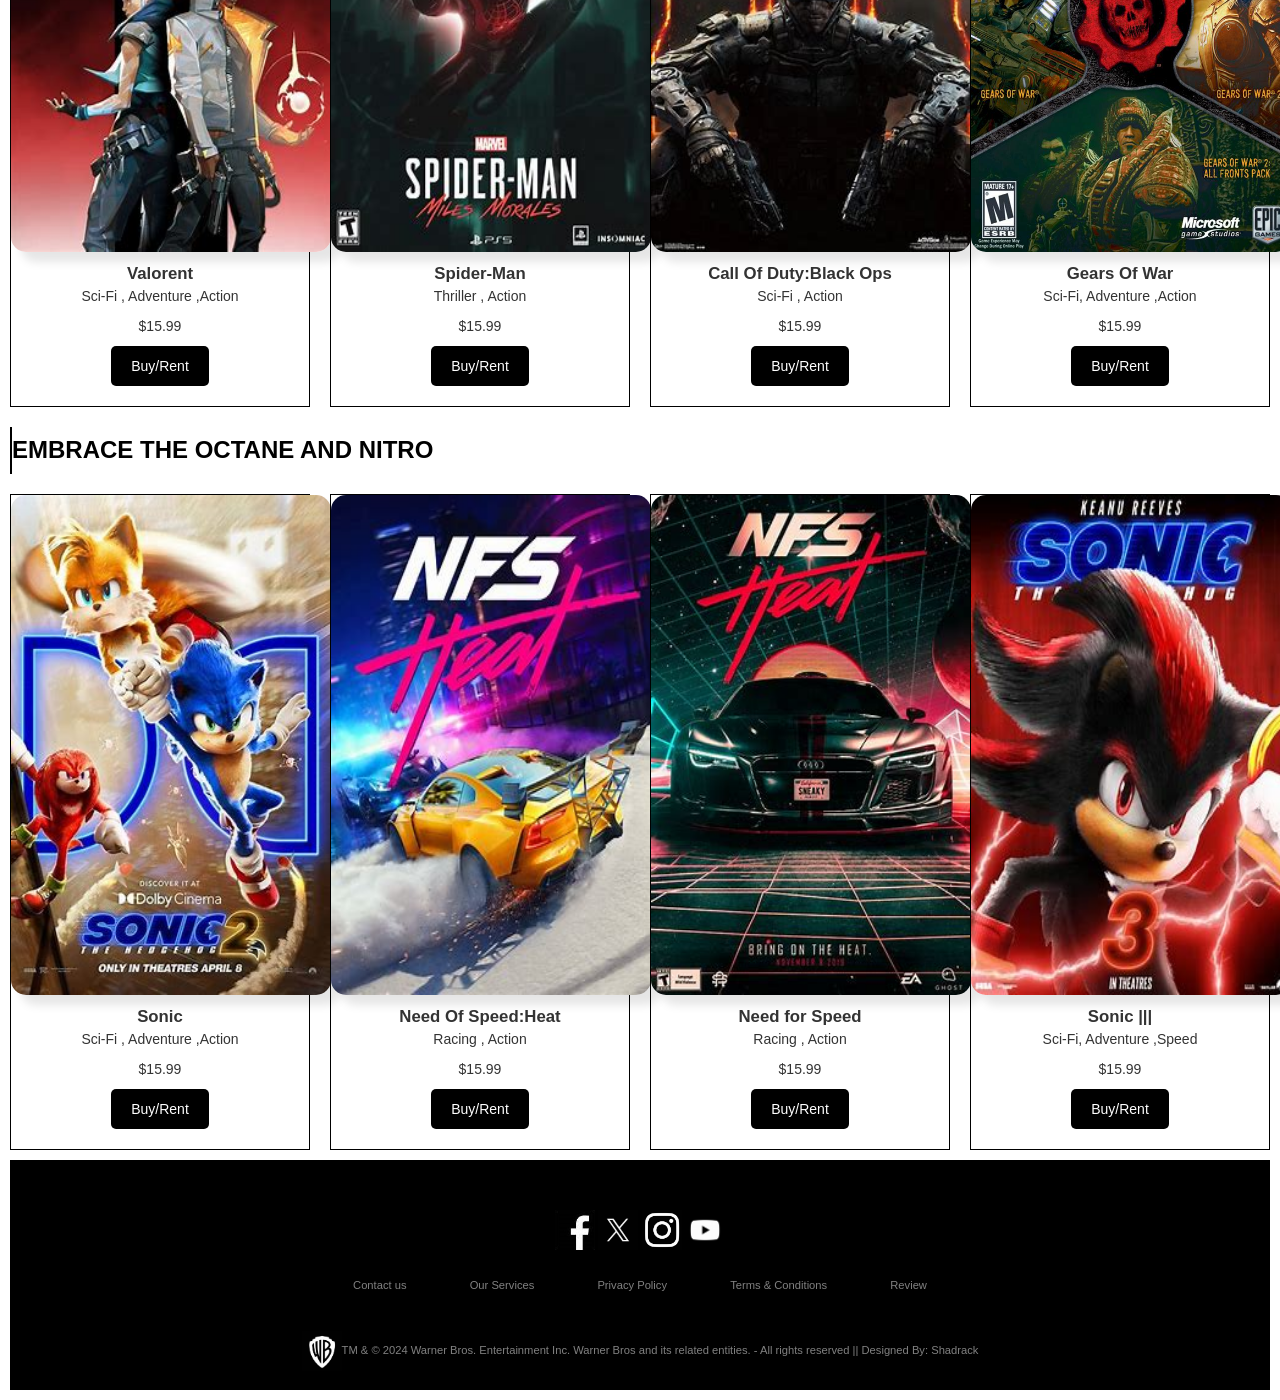
<file: GAMES & APPS.html>
<!DOCTYPE html>
<html>   <!--The Root Element-->


<!--The Head Section-->
    <head>

        <title>Warner Bros</title>
            
    
        <meta charset="utf-8">
        <meta name="viewport" content="width=device-width, initial-scale=1">

      <!--Bootstrap-->

        <link rel="stylesheet" href="https://maxcdn.bootstrapcdn.com/bootstrap/3.4.1/css/bootstrap.min.css">
        <script src="https://ajax.googleapis.com/ajax/libs/jquery/3.7.1/jquery.min.js"></script>
        <script src="https://maxcdn.bootstrapcdn.com/bootstrap/3.4.1/js/bootstrap.min.js"></script>

        <!--The External Style Sheet link-->
        <link rel="stylesheet" href="MyStyles.css">
        <!---->
        <!--Meta tag to make my website responsive-->
        <meta name="viewport" content="width=device-width, initial-scale=1.0">



        <style>
          /*The Game Poster Styling*/
        
          .movie-posters {
          display: grid;
          grid-template-columns: repeat(auto-fit, minmax(300px, 1fr));
          grid-gap: 20px;
          }
        
        .movie-poster {
          text-align: center;
          border: 1px solid #000;
          margin-bottom: 10px;
          }
        
        .movie-poster img {
          width: 320px;
          height: 500px;
          border-radius: 15px;
          box-shadow: 10px 10px 10px rgba(0, 0, 0, 0.1);
          }
        
        .movie-poster figcaption {
          font-size: 1.2em;
          font-weight: bold;
          margin-top: 10px;
          }
          h3{
            font-size: 1.2em;
            font-weight: bold;
            margin-top: 10px;
            text-align: left;
          }
          h1, h3 {
            font-family: 'Brush Script', sans-serif;
            font-size: 24px;
            color: #000;
            border-left: 2px solid #000 ;
            padding: 10px 0;
            margin-bottom: 20px;
            font-weight: bolder;
            border-spacing: 5px;
            text-transform: uppercase;
            text-decoration: solid;

          }
          button {
          margin-bottom: 20px;
          border-radius: 4px;
          color: #000;
          background-color: #fff;
          box-shadow: 10px;
        }
        .trailer-button {
          background-color: #000;
          color: #fff;
          border: none;
          padding: 10px 20px;
          border-radius: 5px;
          cursor: pointer;
        }
         .video {
            margin: 20px;
            padding: 20px;
            border: 1px solid #ddd;
            border-radius: 10px;
            }


          </style>

    </head>



<!--The Body Section-->
   <body>
    <header>
      <nav class="navbar navbar-default">
        <div class="container-fluid">
          <ul class="nav navbar-nav">

            <li><img src="IMAGES/warnerlogo.jfif" width="40px" height="40px" alt="Warner Bros Logo"></li>
            <li><a href="index.html">Home</a></li>
            <li><a href="MOVIES.html">Movies</a></li>
            <li><a href="TV Shows.html">TV shows</a></li>
            <li><a href="GAMES & APPS.html">Games & Apps</a></li>
            <li><a href="NEWS.html">News</a></li>
            <li><a href="SHOP.html">Shop</a></li>
            <li><a href="BRANDS.html">Brands</a></li>
            <li><a href="EXPERIENCE.html">Experiences</a></li>
            <li><a href="FEEDBACK.html">Feedback</a></li>
            <li><a href="ABOUT.html">About Us</a></li>
      
          </ul>

          
          
          <form class="form-inline my-2 my-lg-0">
            <label for="search-input" class="sr-only">Search</label>
            <input id="search-input" class="form-control mr-sm-2" type="search" placeholder="Explore Our World" aria-label="Search">
            <button class="btn btn-outline-success my-2 my-sm-0" type="submit">Search</button>
          </form>
        </div>
      </nav>
    </header>

<!-----------------The Main Content Section----------------------->
<h3>Future Release A Thrill For Speed</h3>
<section class="video">
  <video controls>
    <source src="IMAGES/Need for Speed™ Heat Official Reveal Trailer.mp4" type="video/mp4">
    Your browser does not support the video tag.
  </video>
    <h2>Need For Speed: Unbound</h2>
  <a href="https://www.amazon.com/" target="_blank" rel="noopener noreferrer"><button class="trailer-button">Pre-Order</button></a>
</section>
<h3>Embrace The Inner Gamer In Your</h3>
<div class="movie-posters">
  <figure class="movie-poster">
    <img src="IMAGES/WatchDogs.jfif"  alt="Movie 1">
    <figcaption>WatchDogs</figcaption>
    <p>Drama , Action</p>
    <p>$15.99</p>
    <a href="https://www.amazon.com/" target="_blank" rel="noopener noreferrer"><button class="trailer-button">Buy/Rent</button></a>

  </figure>
  <figure class="movie-poster">
    <img src="IMAGES/Avatar.jfif" alt="Movie 2">
    <figcaption>Avatar</figcaption>
    <p>Sci-Fi , Action</p><p>$15.99</p>
    <a href="https://www.amazon.com/" target="_blank" rel="noopener noreferrer"><button class="trailer-button">Buy/Rent</button></a>
  </figure>

  <figure class="movie-poster">
    <img src="IMAGES/Sonic4.jfif" alt="Movie 3">
    <figcaption>Sonic</figcaption>
    <p>Sci-Fi , Action</p>
    <p>$15.99</p>
    <a href="https://www.amazon.com/" target="_blank" rel="noopener noreferrer"><button class="trailer-button">Buy/Rent</button></a>
  </figure>

  <figure class="movie-poster">
    <img src="IMAGES/Subway.jfif" alt="Movie 4">
    <figcaption>Subway Surfers</figcaption>
    <p>Adventure , Action , Speed</p>
    <p>$15.99</p>
    <a href="https://www.amazon.com/" target="_blank" rel="noopener noreferrer"><button class="trailer-button">Buy/Rent</button></a>
  </figure>

</div>

<h3>Feel The Speed</h3>
<div class="movie-posters">
  <figure class="movie-poster">
    <img src="IMAGES/Valorent.jfif" alt="Movie 1">
    <figcaption>Valorent</figcaption>
    <p>Sci-Fi , Adventure ,Action</p>
    <p>$15.99</p>
    <a href="https://www.amazon.com/" target="_blank" rel="noopener noreferrer"><button class="trailer-button">Buy/Rent</button></a>
  </figure>

  <figure class="movie-poster">
    <img src="IMAGES/SpiderMan.jfif" alt="Movie 2">
    <figcaption>Spider-Man</figcaption>
    <p>Thriller , Action</p>
    <p>$15.99</p>
    <a href="https://www.amazon.com/" target="_blank" rel="noopener noreferrer"><button class="trailer-button">Buy/Rent</button></a>
  </figure>

  <figure class="movie-poster">
    <img src="IMAGES/BlackOps.jfif" alt="Movie 3">
    <figcaption>Call Of Duty:Black Ops</figcaption>
    <p>Sci-Fi , Action</p>
    <p>$15.99</p>
    <a href="https://www.amazon.com/" target="_blank" rel="noopener noreferrer"><button class="trailer-button">Buy/Rent</button></a>
  </figure>

  <figure class="movie-poster">
    <img src="IMAGES/GearsOfWar.jfif" alt="Movie 4">
    <figcaption>Gears Of War</figcaption>
    <p>Sci-Fi, Adventure ,Action</p>
    <p>$15.99</p>
    <a href="https://www.amazon.com/" target="_blank" rel="noopener noreferrer"><button class="trailer-button">Buy/Rent</button></a>
  </figure>
</div>

<h3>Embrace the Octane and nitro</h3>
<div class="movie-posters">
<figure class="movie-poster">
  <img src="IMAGES/Sonic.jfif" alt="Movie 1">
  <figcaption>Sonic</figcaption>
  <p>Sci-Fi , Adventure ,Action</p>
  <p>$15.99</p>
    <a href="https://www.amazon.com/" target="_blank" rel="noopener noreferrer"><button class="trailer-button">Buy/Rent</button></a>
</figure>

<figure class="movie-poster">
  <img src="IMAGES/NFSHeat.jfif" alt="Movie 2">
  <figcaption>Need Of Speed:Heat</figcaption>
  <p>Racing , Action</p>
  <p>$15.99</p>
    <a href="https://www.amazon.com/" target="_blank" rel="noopener noreferrer"><button class="trailer-button">Buy/Rent</button></a>
</figure>

<figure class="movie-poster">
  <img src="IMAGES/NeedForSpeed.jfif" alt="Movie 3">
  <figcaption>Need for Speed</figcaption>
  <p>Racing , Action</p>
  <p>$15.99</p>
    <a href="https://www.amazon.com/" target="_blank" rel="noopener noreferrer"><button class="trailer-button">Buy/Rent</button></a>
</figure>

<figure class="movie-poster">
  <img src="IMAGES/Sonic3.jfif" alt="Movie 4">
  <figcaption>Sonic |||</figcaption>
  <p>Sci-Fi, Adventure ,Speed</p>
  <p>$15.99</p>
    <a href="https://www.amazon.com/" target="_blank" rel="noopener noreferrer"><button class="trailer-button">Buy/Rent</button></a>
</figure>

</div>





<!-----------------End Of The Main Content Section----------------------->
       


<!--the footer section-->
   
  <footer>
    <div class="footer">
      <div class="row">
        <a href="https://www.facebook.com/warnerbrosent/"><img src="IMAGES/facebook.jpg" width="40px" height="40px" alt="Facebook"></a>
        <a href="https://twitter.com/Warnerbros/"><img src="IMAGES/Xlogo.jfif" width="40px" height="40px" alt="X"></a>
        <a href="https://www.instagram.com/warnerbrosentertainment/"><img src="IMAGES/InstagramLogo.jfif" width="40px" height="40px" alt="Instagram"></a>
        <a href="https://www.youtube.com/user/WarnerBrosPictures"><img src="IMAGES/YouTube.jfif" width="40px" height="40px" alt="YouTube"></a> 
    </div>
  
 
    <div class="row">
      <ul>
          <li><a href="CONTACT.html">Contact us</a></li>
          <li><a href="HOME.html">Our Services</a></li>
          <li><a href="PRIVACY POLICY.html">Privacy Policy</a></li>
          <li><a href="TERMS AND CONDITIONS.html">Terms & Conditions</a></li>
          <li><a href="REVIEW.html">Review</a></li>
      </ul>
    </div>
  
      <div class="row">
            <img src="IMAGES/warnerlogo.jfif" width="40px" height="40px">TM & © 2024 Warner Bros. Entertainment Inc. Warner Bros and its related entities. - All rights reserved || Designed By: Shadrack 
      </div>
    </div>
  </footer>


</html>
</file>
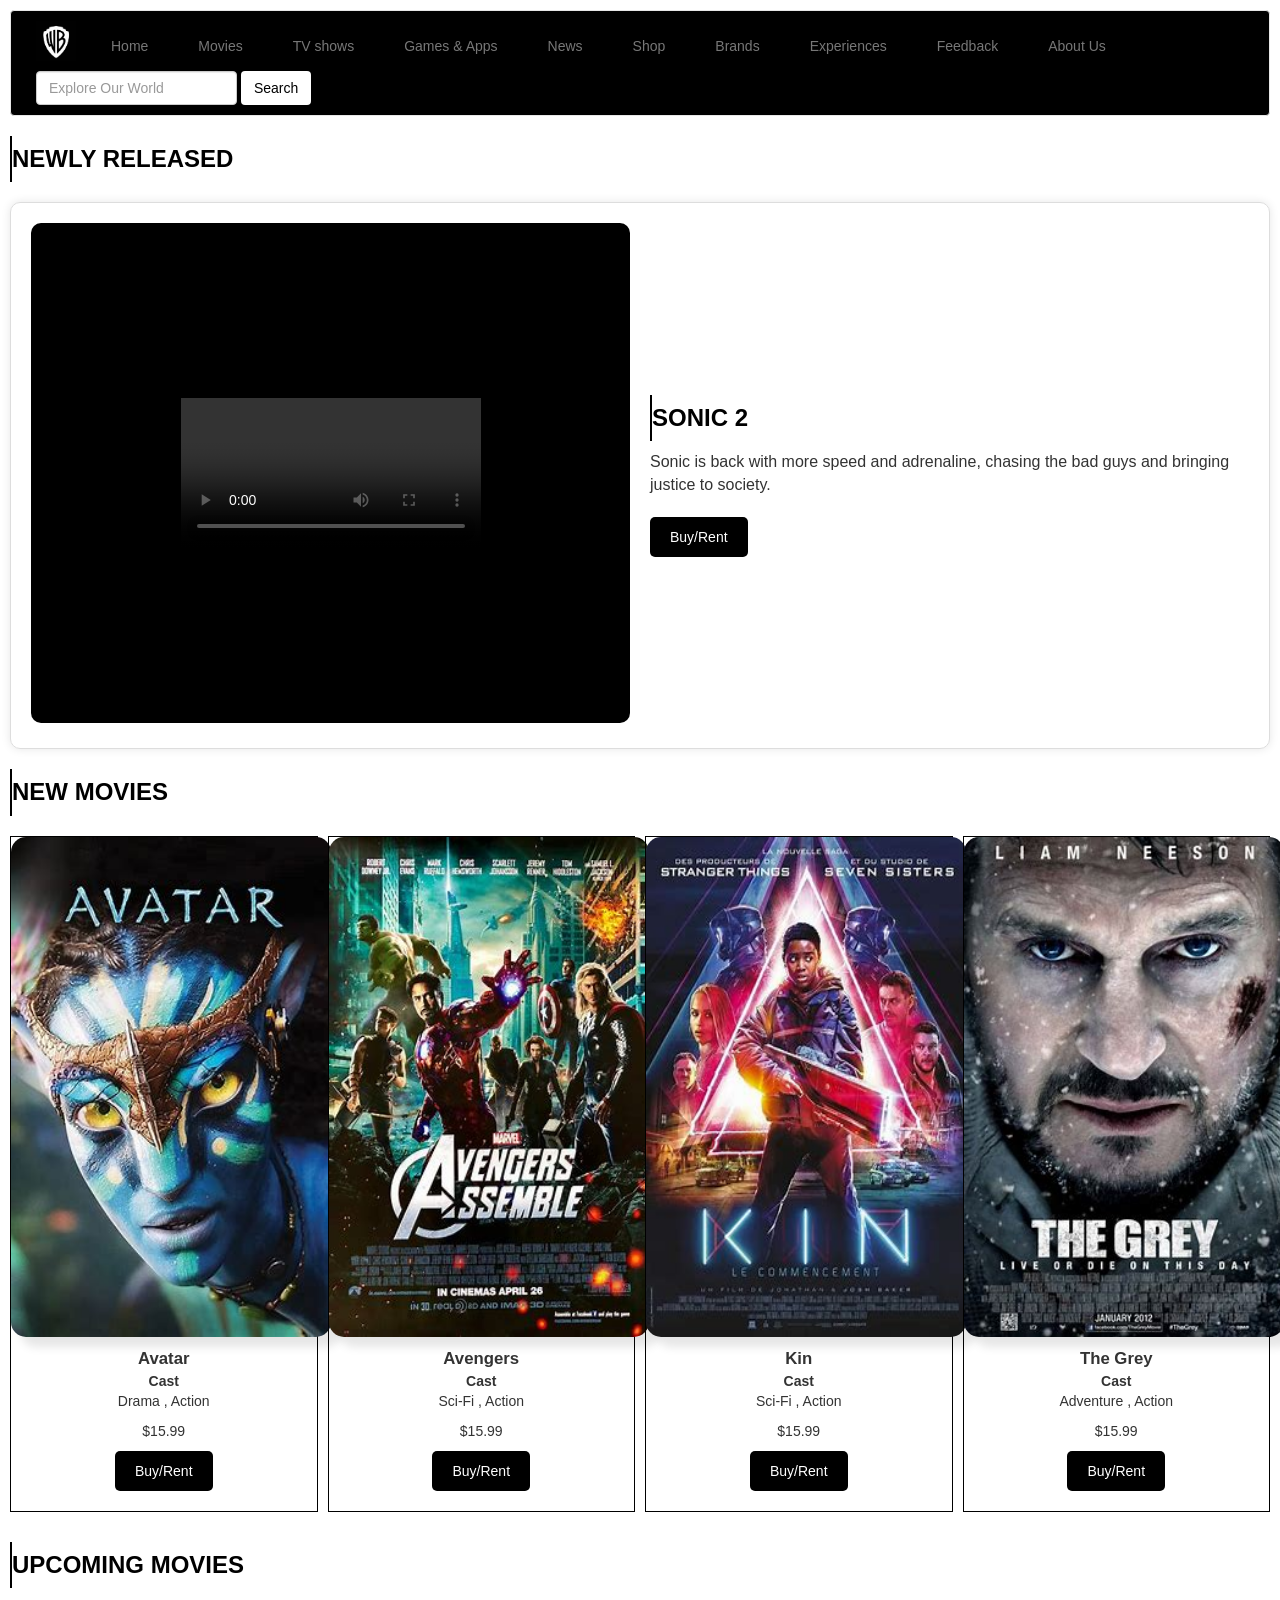
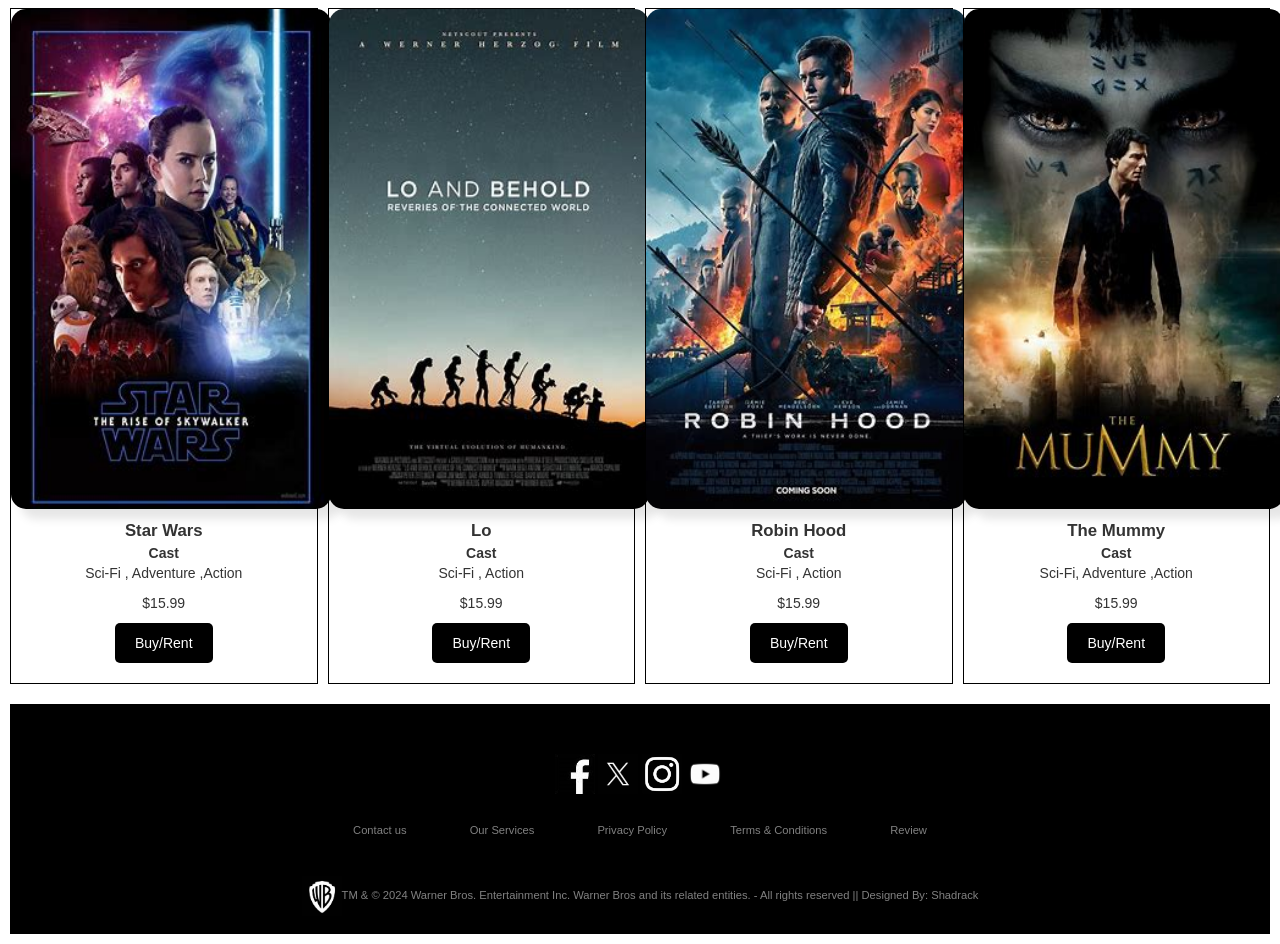
<file: MOVIES.html>
<!DOCTYPE html>
<html>   <!--The Root Element-->


<!--The Head Section-->
    <head>

        <title>Warner Bros</title>
            
    
        <meta charset="utf-8">
        <meta name="viewport" content="width=device-width, initial-scale=1">

      <!--Bootstrap-->

        <link rel="stylesheet" href="https://maxcdn.bootstrapcdn.com/bootstrap/3.4.1/css/bootstrap.min.css">
        <script src="https://ajax.googleapis.com/ajax/libs/jquery/3.7.1/jquery.min.js"></script>
        <script src="https://maxcdn.bootstrapcdn.com/bootstrap/3.4.1/js/bootstrap.min.js"></script>

        <!--The External Style Sheet link-->
        <link rel="stylesheet" href="MyStyles.css">
        <!---->
        <!--Meta tag to make my website responsive-->
        <meta name="viewport" content="width=device-width, initial-scale=1.0">



        <style>
          /*The Game Poster Styling*/
        
          .movie-posters {
          display: grid;
          grid-template-columns: repeat(auto-fit, minmax(300px, 1fr));
          grid-gap: 10px;
          }
        
        .movie-poster {
          text-align: center;
          border: 1px solid #000;
          margin-bottom: 20px;
          }
        
        .movie-poster img {
          width: 100%;
          height: auto;
          width: 320px;
          height: 500px;
          border-radius: 15px;
          box-shadow: 10px 10px 10px rgba(0, 0, 0, 0.1);
          }
        
        .movie-poster figcaption {
          font-size: 1.2em;
          font-weight: bold;
          margin-top: 10px;
          }
          h3{
            font-size: 1.2em;
            font-weight: bold;
            margin-top: 10px;
            text-align: left;
          }
          h1, h2, h3 {
            font-family: 'Brush Script', sans-serif;
            font-size: 24px;
            color: #000;
            border-left: 2px solid #000 ;
            padding: 10px 0;
            margin-bottom: 20px;
            font-weight: bolder;
            border-spacing: 5px;
            text-transform: uppercase;
            text-decoration: solid;

          }
          button {
          margin-bottom: 20px;
          border-radius: 4px;
          color:#000 ;
          background-color: #fff;
          box-shadow: 10px;
        } 
        .trailer-container {
  display: flex;
  flex-direction: row;
  align-items: center;
  margin-bottom: 20px;
  border: 1px solid #ddd;
  padding: 20px;
  border-radius: 10px;
  box-shadow: 0 0 10px rgba(0, 0, 0, 0.1);
}

.trailer-video {
  flex: 1;
  margin-right: 20px;
}

.trailer-video iframe {
  width: 100%;
  height: 500px;
  border: none;
  border-radius: 10px;
}

.trailer-details {
  flex: 1;
}

.trailer-title {
  font-size: 24px;
  font-weight: bold;
  margin-bottom: 10px;
}

.trailer-description {
  font-size: 16px;
  margin-bottom: 20px;
}
.trailer-button {
  background-color: #000;
  color: #fff;
  border: none;
  padding: 10px 20px;
  border-radius: 5px;
  cursor: pointer;
}

  </style>

  <script>
  
  </script>
    </head>



<!--The Body Section-->
   <body>
    <header>
      <nav class="navbar navbar-default">
        <div class="container-fluid">
          <ul class="nav navbar-nav">

            <li><img src="IMAGES/warnerlogo.jfif" width="40px" height="40px" alt="Warner Bros Logo"></li>
            <li><a href="index.html">Home</a></li>
            <li><a href="MOVIES.html">Movies</a></li>
            <li><a href="TV Shows.html">TV shows</a></li>
            <li><a href="GAMES & APPS.html">Games & Apps</a></li>
            <li><a href="NEWS.html">News</a></li>
            <li><a href="SHOP.html">Shop</a></li>
            <li><a href="BRANDS.html">Brands</a></li>
            <li><a href="EXPERIENCE.html">Experiences</a></li>
            <li><a href="FEEDBACK.html">Feedback</a></li>
            <li><a href="ABOUT.html">About Us</a></li>
      
          </ul>

          
          
          <form class="form-inline my-2 my-lg-0">
            <label for="search-input" class="sr-only">Search</label>
            <input id="search-input" class="form-control mr-sm-2" type="search" placeholder="Explore Our World" aria-label="Search">
            <button class="btn btn-outline-success my-2 my-sm-0" type="submit">Search</button>
          </form>
        </div>
      </nav>
    </header>

<!--The Main Content-->
<h3>Newly Released</h3>
<div class="trailer-container">
  <div class="trailer-video">
    <iframe src="IMAGES/videoplayback.mp4" allowfullscreen></iframe>
  </div>
  <div class="trailer-details">
    <h2 class="trailer-title">Sonic 2</h2>
    <p class="trailer-description">Sonic is back with more speed and adrenaline, chasing the bad guys and bringing justice to society.</p>
    <a href="https://www.amazon.com/" target="_blank" rel="noopener noreferrer"><button class="trailer-button">Buy/Rent</button></a>
  </div>
</div>

   <h3>New Movies</h3>
<div class="movie-posters">
  <figure class="movie-poster">
    <img src="IMAGES/Avatar.jfif"  alt="Avatar">
    <figcaption>Avatar</figcaption>
    <details>
      <summary><b>Cast</b></summary>
      Dwayne John, Rose Cake
    </details>
    <p>Drama , Action</p>
    <p>$15.99</p>
    <a href="https://www.amazon.com/" target="_blank" rel="noopener noreferrer"><button class="trailer-button">Buy/Rent</button></a>

  </figure>

  <figure class="movie-poster">
    <img src="IMAGES/Avengers.jfif" alt="Movie 2">
    <figcaption>Avengers</figcaption>
    <details>
      <summary><b>Cast</b></summary>
      Dwayne John, Rose Cake
    </details>
    <p>Sci-Fi , Action</p>
    <p>$15.99</p>
    <a href="https://www.amazon.com/" target="_blank" rel="noopener noreferrer"><button class="trailer-button">Buy/Rent</button></a>

  </figure>

  <figure class="movie-poster">
    <img src="IMAGES/Kin.jfif" alt="Movie 3">
    <figcaption>Kin</figcaption>
    <details>
      <summary><b>Cast</b></summary>
      Dwayne John, Rose Cake
    </details>
    <p>Sci-Fi , Action</p>
    <p>$15.99</p>
    <a href="https://www.amazon.com/" target="_blank" rel="noopener noreferrer"><button class="trailer-button">Buy/Rent</button></a>

  </figure>
  
  <figure class="movie-poster">
    <img src="IMAGES/TheGrey.jfif" alt="Movie 4">
    <figcaption>The Grey</figcaption>
    <details>
      <summary><b>Cast</b></summary>
      Dwayne John, Rose Cake
    </details>
    <p>Adventure , Action</p>
    <p>$15.99</p>
    <a href="https://www.amazon.com/" target="_blank" rel="noopener noreferrer"><button class="trailer-button">Buy/Rent</button></a>

  </figure>
</div>

<h3>Upcoming movies</h3>
<div class="movie-posters">
  <figure class="movie-poster">
    <img src="IMAGES/StarWars.jfif" alt="Movie 1">
    <figcaption>Star Wars</figcaption>
    <details>
      <summary><b>Cast</b></summary>
      Dwayne John, Rose Cake
    </details>
    <p>Sci-Fi , Adventure ,Action</p>
    <p>$15.99</p>
    <a href="https://www.amazon.com/" target="_blank" rel="noopener noreferrer"><button class="trailer-button">Buy/Rent</button></a>

  </figure>

  <figure class="movie-poster">
    <img src="IMAGES/Lo.jfif" alt="Movie 2">
    <figcaption>Lo</figcaption><details>
      <summary><b>Cast</b></summary>
      Dwayne John, Rose Cake
    </details>
    <p>Sci-Fi , Action</p>
    <p>$15.99</p>
    <a href="https://www.amazon.com/" target="_blank" rel="noopener noreferrer"><button class="trailer-button">Buy/Rent</button></a>

  </figure>

  <figure class="movie-poster">
    <img src="IMAGES/Robin.jfif" alt="Movie 3">
    <figcaption>Robin Hood</figcaption><details>
      <summary><b>Cast</b></summary>
      Dwayne John, Rose Cake
    </details>
    <p>Sci-Fi , Action</p>
    <p>$15.99</p>
    <a href="https://www.amazon.com/" target="_blank" rel="noopener noreferrer"><button class="trailer-button">Buy/Rent</button></a>

  </figure>

  <figure class="movie-poster">
    <img src="IMAGES/TheMummy.jfif" alt="Movie 4">
    <figcaption>The Mummy</figcaption>
    <details>
      <summary><b>Cast</b></summary>
      Dwayne John, Rose Cake
    </details>
    <p>Sci-Fi, Adventure ,Action</p>
    <p>$15.99</p>
    <a href="https://www.amazon.com/" target="_blank" rel="noopener noreferrer"><button class="trailer-button">Buy/Rent</button></a>

  </figure>

</div>
   
       

<!--the footer section-->
   
  <footer>
    <div class="footer">
      <div class="row">
        <a href="https://www.facebook.com/warnerbrosent/"><img src="IMAGES/facebook.jpg" width="40px" height="40px" alt="Facebook"></a>
        <a href="https://twitter.com/Warnerbros/"><img src="IMAGES/Xlogo.jfif" width="40px" height="40px" alt="X"></a>
        <a href="https://www.instagram.com/warnerbrosentertainment/"><img src="IMAGES/InstagramLogo.jfif" width="40px" height="40px" alt="Instagram"></a>
        <a href="https://www.youtube.com/user/WarnerBrosPictures"><img src="IMAGES/YouTube.jfif" width="40px" height="40px" alt="YouTube"></a> 
    </div>
  
 
    <div class="row">
      <ul>
          <li><a href="CONTACT.html">Contact us</a></li>
          <li><a href="HOME.html">Our Services</a></li>
          <li><a href="PRIVACY POLICY.html">Privacy Policy</a></li>
          <li><a href="TERMS AND CONDITIONS.html">Terms & Conditions</a></li>
          <li><a href="REVIEW.html">Review</a></li>
      </ul>
    </div>
  
      <div class="row">
            <img src="IMAGES/warnerlogo.jfif" width="40px" height="40px">TM & © 2024 Warner Bros. Entertainment Inc. Warner Bros and its related entities. - All rights reserved || Designed By: Shadrack 
      </div>
    </div>
  </footer>
</body>

</html>
</file>
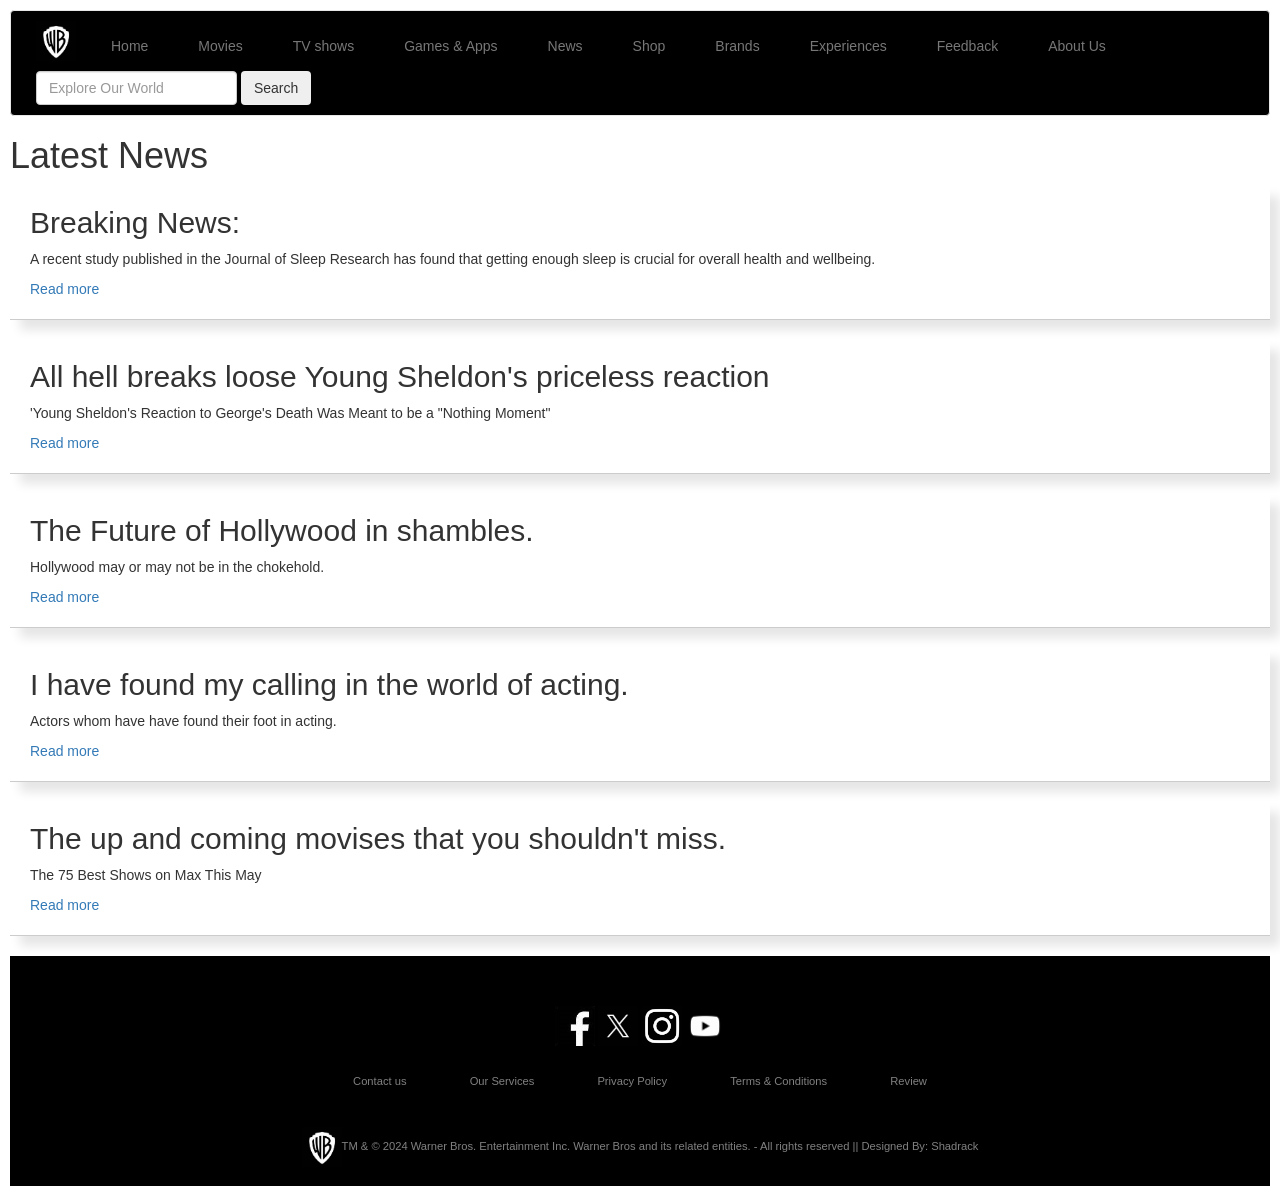
<file: NEWS.html>
<!DOCTYPE html>
<html>   <!--The Root Element-->


<!--The Head Section-->
    <head>

        <title>Warner Bros</title>
            
    
        <meta charset="utf-8">
        <meta name="viewport" content="width=device-width, initial-scale=1">

      <!--Bootstrap-->

        <link rel="stylesheet" href="https://maxcdn.bootstrapcdn.com/bootstrap/3.4.1/css/bootstrap.min.css">
        <script src="https://ajax.googleapis.com/ajax/libs/jquery/3.7.1/jquery.min.js"></script>
        <script src="https://maxcdn.bootstrapcdn.com/bootstrap/3.4.1/js/bootstrap.min.js"></script>

        <!--The External Style Sheet link-->
        <link rel="stylesheet" href="MyStyles.css">
        <!---->
        <!--Meta tag to make my website responsive-->
        <meta name="viewport" content="width=device-width, initial-scale=1.0">


        
          <style>
          
          /* Add some basic styling to make it look nice */
          body {
              font-family: Arial, sans-serif;
              margin: 10px;
          }
         .news-item {
              margin-bottom: 20px;
              padding: 20px;
              border-bottom: 1px solid #ccc;
              box-shadow: 10px 10px 10px rgba(0, 0, 0, 0.1);
          }
         .news-item h2 {
              margin-top: 0;
          }
      </style>
         

    </head>



<!--The Body Section-->
   <body>
    <header>
      <nav class="navbar navbar-default">
        <div class="container-fluid">
          <ul class="nav navbar-nav">

            <li><img src="IMAGES/warnerlogo.jfif" width="40px" height="40px" alt="Warner Bros Logo"></li>
            <li><a href="index.html">Home</a></li>
            <li><a href="MOVIES.html">Movies</a></li>
            <li><a href="TV Shows.html">TV shows</a></li>
            <li><a href="GAMES & APPS.html">Games & Apps</a></li>
            <li><a href="NEWS.html">News</a></li>
            <li><a href="SHOP.html">Shop</a></li>
            <li><a href="BRANDS.html">Brands</a></li>
            <li><a href="EXPERIENCE.html">Experiences</a></li>
            <li><a href="FEEDBACK.html">Feedback</a></li>
            <li><a href="ABOUT.html">About Us</a></li>
      
          </ul>

          
          
          <form class="form-inline my-2 my-lg-0">
            <label for="search-input" class="sr-only">Search</label>
            <input id="search-input" class="form-control mr-sm-2" type="search" placeholder="Explore Our World" aria-label="Search">
            <button class="btn btn-outline-success my-2 my-sm-0" type="submit">Search</button>
          </form>
        </div>
      </nav>
    </header>

    <!-------------------------------------The Main Content----------------------------------------------------------------->
      
    <h1>Latest News</h1>
    <div class="news-item">
        <h2>Breaking News: </h2>
        <p>A recent study published in the Journal of Sleep Research has found that getting enough sleep is crucial for overall health and wellbeing.</p>
        <a href="https://collider.com/star-wars-phantom-menace-rerelease-domestic-box-office-10-million/">Read more</a>
    </div>

    <div class="news-item">
        <h2>All hell breaks loose Young Sheldon's priceless reaction</h2>
        <p>'Young Sheldon's Reaction to George's Death Was Meant to be a "Nothing Moment"</p>
        <a href="https://collider.com/young-sheldon-george-cooper-death-reaction/">Read more</a>
    </div>

    <div class="news-item">
        <h2>The Future of Hollywood in shambles.</h2>
        <p>Hollywood may or may not be in the chokehold.</p>
        <a href="https://collider.com/best-shows-on-hbo-max/">Read more</a>
    </div>

    <div class="news-item">
      <h2>I have found my calling in the world of acting.</h2>
      <p>Actors whom have have found their foot in acting.</p>
      <a href="https://collider.com/best-shows-on-hbo-max/">Read more</a>
  </div>

  <div class="news-item">
    <h2>The up and coming movises that you shouldn't miss.</h2>
    <p>The 75 Best Shows on Max This May</p>
    <a href="https://collider.com/best-shows-on-hbo-max/">Read more</a>
</div>

<!-------------------------------------------End Of The News sections------------------------------------------------------------->

<!--the footer section-->
   
  <footer>
    <div class="footer">
      <div class="row">
        <a href="https://www.facebook.com/warnerbrosent/"><img src="IMAGES/facebook.jpg" width="40px" height="40px" alt="Facebook"></a>
        <a href="https://twitter.com/Warnerbros/"><img src="IMAGES/Xlogo.jfif" width="40px" height="40px" alt="X"></a>
        <a href="https://www.instagram.com/warnerbrosentertainment/"><img src="IMAGES/InstagramLogo.jfif" width="40px" height="40px" alt="Instagram"></a>
        <a href="https://www.youtube.com/user/WarnerBrosPictures"><img src="IMAGES/YouTube.jfif" width="40px" height="40px" alt="YouTube"></a> 
    </div>
  
 
    <div class="row">
      <ul>
          <li><a href="CONTACT.html">Contact us</a></li>
          <li><a href="HOME.html">Our Services</a></li>
          <li><a href="PRIVACY POLICY.html">Privacy Policy</a></li>
          <li><a href="TERMS AND CONDITIONS.html">Terms & Conditions</a></li>
          <li><a href="REVIEW.html">Review</a></li>
      </ul>
    </div>
  
      <div class="row">
            <img src="IMAGES/warnerlogo.jfif" width="40px" height="40px">TM & © 2024 Warner Bros. Entertainment Inc. Warner Bros and its related entities. - All rights reserved || Designed By: Shadrack 
      </div>
    </div>
  </footer>


</html>
</file>
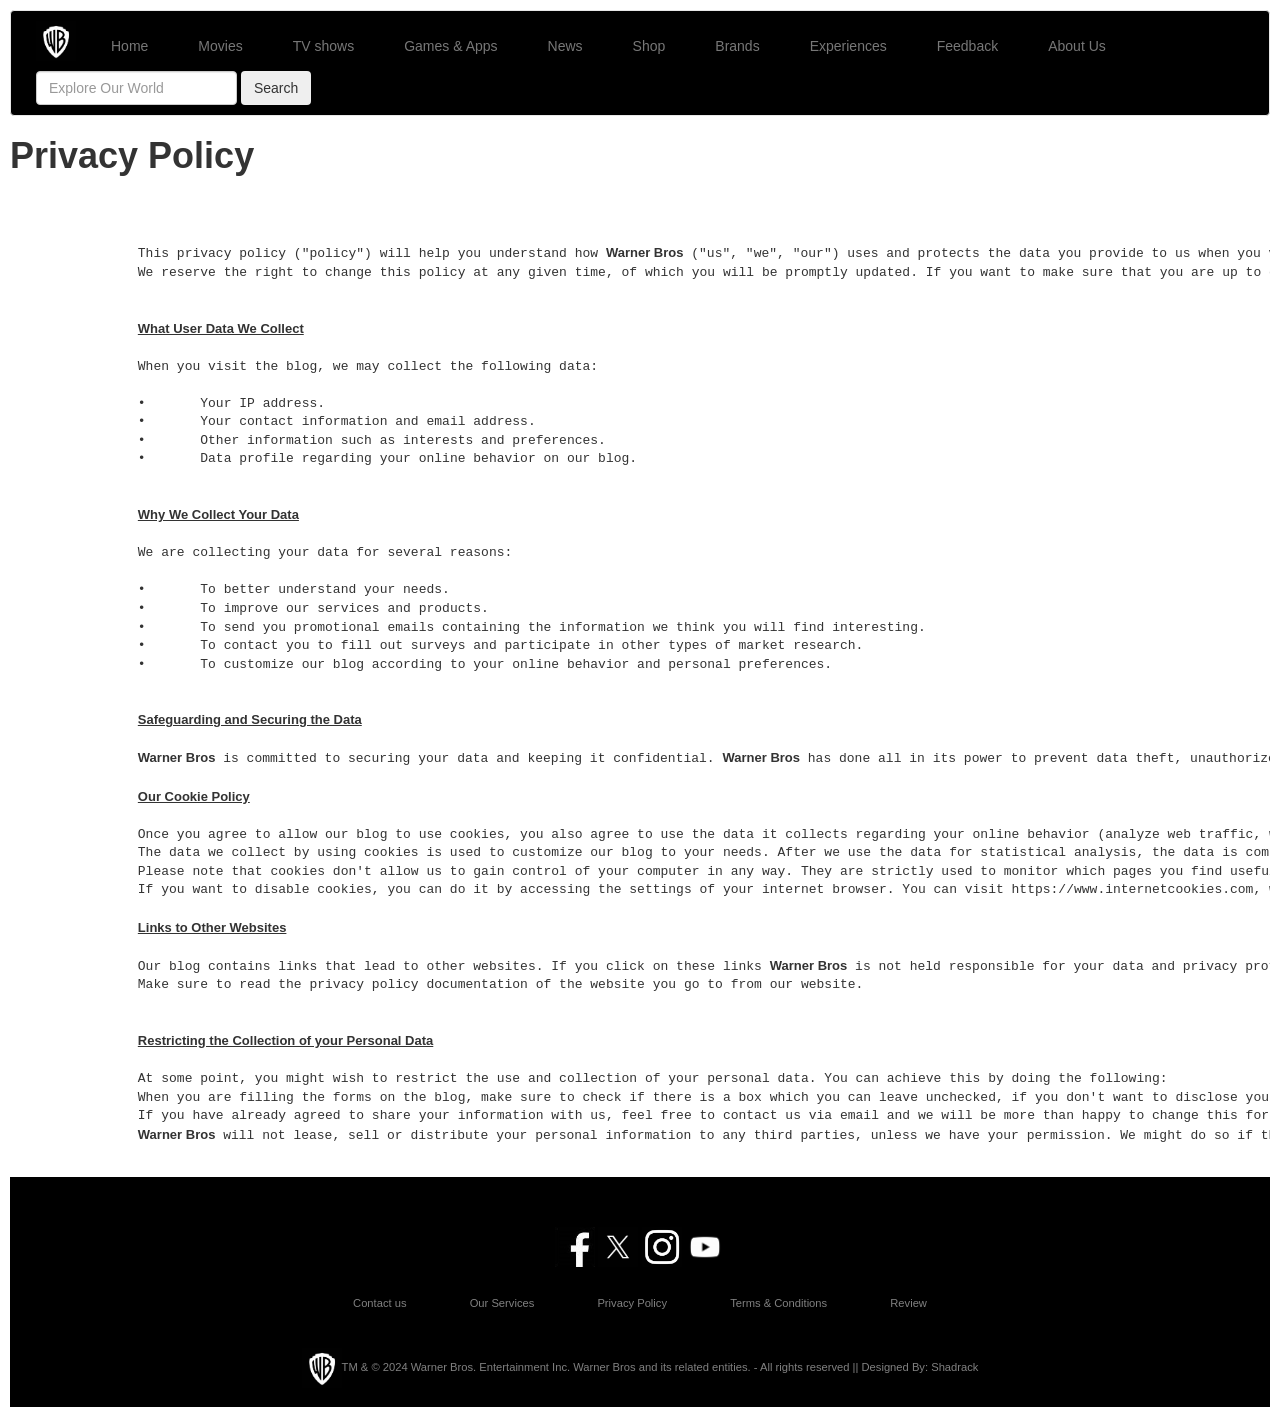
<file: PRIVACY POLICY.html>
<!DOCTYPE html>
<html>   <!--The Root Element-->


<!--The Head Section-->
    <head>

        <title>Warner Bros</title>
            
    
        <meta charset="utf-8">
        <meta name="viewport" content="width=device-width, initial-scale=1">

      <!--Bootstrap-->

        <link rel="stylesheet" href="https://maxcdn.bootstrapcdn.com/bootstrap/3.4.1/css/bootstrap.min.css">
        <script src="https://ajax.googleapis.com/ajax/libs/jquery/3.7.1/jquery.min.js"></script>
        <script src="https://maxcdn.bootstrapcdn.com/bootstrap/3.4.1/js/bootstrap.min.js"></script>

        <!--The External Style Sheet link-->
        <link rel="stylesheet" href="MyStyles.css">
        

    </head>


<!--The Body Section-->
   <body>
    <header>
      <nav class="navbar navbar-default">
        <div class="container-fluid">
          <ul class="nav navbar-nav">

            <li><img src="IMAGES/warnerlogo.jfif" width="40px" height="40px" alt="Warner Bros Logo"></li>
            <li><a href="index.html">Home</a></li>
            <li><a href="MOVIES.html">Movies</a></li>
            <li><a href="TV Shows.html">TV shows</a></li>
            <li><a href="GAMES & APPS.html">Games & Apps</a></li>
            <li><a href="NEWS.html">News</a></li>
            <li><a href="SHOP.html">Shop</a></li>
            <li><a href="BRANDS.html">Brands</a></li>
            <li><a href="EXPERIENCE.html">Experiences</a></li>
            <li><a href="FEEDBACK.html">Feedback</a></li>
            <li><a href="ABOUT.html">About Us</a></li>
      
          </ul>

          
          
          <form class="form-inline my-2 my-lg-0">
            <label for="search-input" class="sr-only">Search</label>
            <input id="search-input" class="form-control mr-sm-2" type="search" placeholder="Explore Our World" aria-label="Search">
            <button class="btn btn-outline-success my-2 my-sm-0" type="submit">Search</button>
          </form>
        </div>
      </nav>
    </header>


       <!--.............The Privacy Policy section..............-->


       <!--I used internal style sheet for this web page-->

       <style>
          pre {
            padding: 3px;
            border: 0px solid  #000;
            background: white;
          }

          * {
            font-family:  Arial, sans-serif;
            box-sizing: border-box;
           }
           
        </style>

        <!--using the h1 tag for the largest heading and b tag to bold the heading-->
         <h1><b>Privacy Policy</b></h1>

        <!--Using the Pre tag to display the Privacy Policy as it is-->
        <pre>
          


                This privacy policy ("policy") will help you understand how <b>Warner Bros</b> ("us", "we", "our") uses and protects the data you provide to us when you visit and use <b>Warner Bros</b> ("blog", "service").
                We reserve the right to change this policy at any given time, of which you will be promptly updated. If you want to make sure that you are up to date with the latest changes, we advise you to frequently visit this page.
                
                
                <u><b>What User Data We Collect</b></u>

                When you visit the blog, we may collect the following data:

                •	Your IP address.
                •	Your contact information and email address.
                •	Other information such as interests and preferences.
                •	Data profile regarding your online behavior on our blog.
                
                
                <u><b>Why We Collect Your Data</b></u>

                We are collecting your data for several reasons:
                
                •	To better understand your needs.
                •	To improve our services and products.
                •	To send you promotional emails containing the information we think you will find interesting.
                •	To contact you to fill out surveys and participate in other types of market research.
                •	To customize our blog according to your online behavior and personal preferences.

                
                <u><b>Safeguarding and Securing the Data</b></u>

                <b>Warner Bros</b> is committed to securing your data and keeping it confidential. <b>Warner Bros</b> has done all in its power to prevent data theft, unauthorized access, and disclosure by implementing the latest technologies and software, which help us safeguard all the information we collect online.
                
                <u><b>Our Cookie Policy</b></u>

                Once you agree to allow our blog to use cookies, you also agree to use the data it collects regarding your online behavior (analyze web traffic, web pages you visit and spend the most time on).
                The data we collect by using cookies is used to customize our blog to your needs. After we use the data for statistical analysis, the data is completely removed from our systems.
                Please note that cookies don't allow us to gain control of your computer in any way. They are strictly used to monitor which pages you find useful and which you do not so that we can provide a better experience for you.
                If you want to disable cookies, you can do it by accessing the settings of your internet browser. You can visit https://www.internetcookies.com, which contains comprehensive information on how to do this on a wide variety of browsers and devices.
                
                <u><b>Links to Other Websites</b></u>

                Our blog contains links that lead to other websites. If you click on these links <b>Warner Bros</b> is not held responsible for your data and privacy protection. Visiting those websites is not governed by this privacy policy agreement.
                Make sure to read the privacy policy documentation of the website you go to from our website.
                
                
                <u><b>Restricting the Collection of your Personal Data</b></u>

                At some point, you might wish to restrict the use and collection of your personal data. You can achieve this by doing the following:
                When you are filling the forms on the blog, make sure to check if there is a box which you can leave unchecked, if you don't want to disclose your personal information.
                If you have already agreed to share your information with us, feel free to contact us via email and we will be more than happy to change this for you.
                <b>Warner Bros</b> will not lease, sell or distribute your personal information to any third parties, unless we have your permission. We might do so if the law forces us. Your personal information will be used when we need to send you promotional materials if you agree to this privacy policy.
        </pre>    
   



<!--.................The Footer Section..............................-->
   
  <footer>
    <div class="footer">
      <div class="row">
        <a href="https://www.facebook.com/warnerbrosent/"><img src="IMAGES/facebook.jpg" width="40px" height="40px" alt="Facebook"></a>
        <a href="https://twitter.com/Warnerbros/"><img src="IMAGES/Xlogo.jfif" width="40px" height="40px" alt="X"></a>
        <a href="https://www.instagram.com/warnerbrosentertainment/"><img src="IMAGES/InstagramLogo.jfif" width="40px" height="40px" alt="Instagram"></a>
        <a href="https://www.youtube.com/user/WarnerBrosPictures"><img src="IMAGES/YouTube.jfif" width="40px" height="40px" alt="YouTube"></a> 
    </div>
  
    <div class="row">
      <ul>
          <li><a href="CONTACT.html">Contact us</a></li>
          <li><a href="HOME.html">Our Services</a></li>
          <li><a href="PRIVACY POLICY.html">Privacy Policy</a></li>
          <li><a href="TERMS AND CONDITIONS.html">Terms & Conditions</a></li>
          <li><a href="REVIEW.html">Review</a></li>
      </ul>
    </div>
  
      <div class="row">
            <img src="IMAGES/warnerlogo.jfif" width="40px" height="40px">TM & © 2024 Warner Bros. Entertainment Inc. Warner Bros and its related entities. - All rights reserved || Designed By: Shadrack 
      </div>
    </div>
  </footer>


</html>
</file>
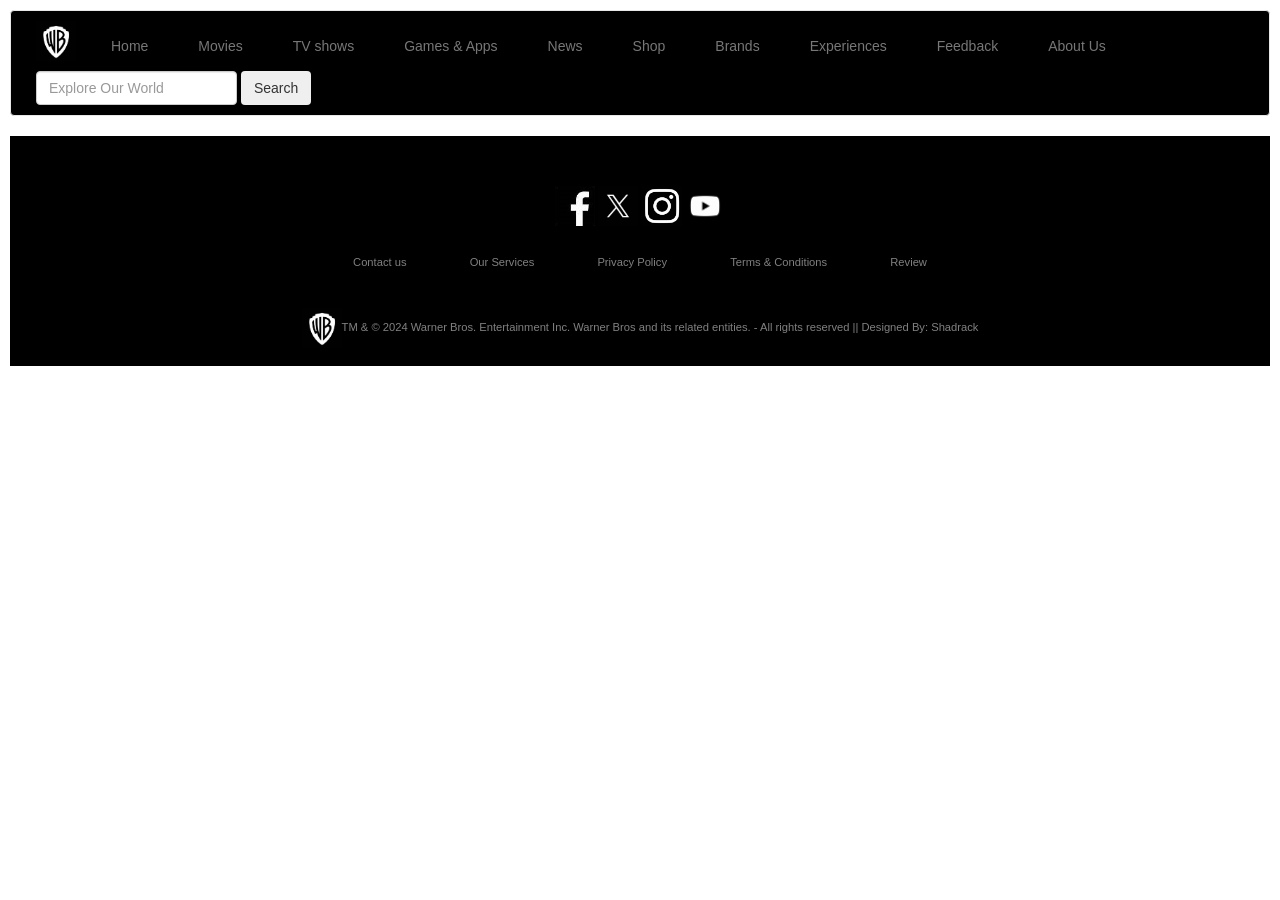
<file: REVIEW.html>
<!DOCTYPE html>
<html>   <!--The Root Element-->


<!--The Head Section-->
    <head>

        <title>Warner Bros</title>
            
    
        <meta charset="utf-8">
        <meta name="viewport" content="width=device-width, initial-scale=1">

      <!--Bootstrap-->

        <link rel="stylesheet" href="https://maxcdn.bootstrapcdn.com/bootstrap/3.4.1/css/bootstrap.min.css">
        <script src="https://ajax.googleapis.com/ajax/libs/jquery/3.7.1/jquery.min.js"></script>
        <script src="https://maxcdn.bootstrapcdn.com/bootstrap/3.4.1/js/bootstrap.min.js"></script>

        <!--The External Style Sheet link-->
        <link rel="stylesheet" href="MyStyles.css">
        

    </head>



<!--The Body Section-->
   <body>
    <header>
      <nav class="navbar navbar-default">
        <div class="container-fluid">
          <ul class="nav navbar-nav">

            <li><img src="IMAGES/warnerlogo.jfif" width="40px" height="40px" alt="Warner Bros Logo"></li>
            <li><a href="index.html">Home</a></li>
            <li><a href="MOVIES.html">Movies</a></li>
            <li><a href="TV Shows.html">TV shows</a></li>
            <li><a href="GAMES & APPS.html">Games & Apps</a></li>
            <li><a href="NEWS.html">News</a></li>
            <li><a href="SHOP.html">Shop</a></li>
            <li><a href="BRANDS.html">Brands</a></li>
            <li><a href="EXPERIENCE.html">Experiences</a></li>
            <li><a href="FEEDBACK.html">Feedback</a></li>
            <li><a href="ABOUT.html">About Us</a></li>
      
          </ul>

          
          
          <form class="form-inline my-2 my-lg-0">
            <label for="search-input" class="sr-only">Search</label>
            <input id="search-input" class="form-control mr-sm-2" type="search" placeholder="Explore Our World" aria-label="Search">
            <button class="btn btn-outline-success my-2 my-sm-0" type="submit">Search</button>
          </form>
        </div>
      </nav>
    </header>


<!--The Review Section/Content-->

     

<!--the footer section-->
   
  <footer>
    <div class="footer">
      <div class="row">
        <a href="https://www.facebook.com/warnerbrosent/"><img src="IMAGES/facebook.jpg" width="40px" height="40px" alt="Facebook"></a>
        <a href="https://twitter.com/Warnerbros/"><img src="IMAGES/Xlogo.jfif" width="40px" height="40px" alt="X"></a>
        <a href="https://www.instagram.com/warnerbrosentertainment/"><img src="IMAGES/InstagramLogo.jfif" width="40px" height="40px" alt="Instagram"></a>
        <a href="https://www.youtube.com/user/WarnerBrosPictures"><img src="IMAGES/YouTube.jfif" width="40px" height="40px" alt="YouTube"></a> 
    </div>
  
 
    <div class="row">
      <ul>
          <li><a href="CONTACT.html">Contact us</a></li>
          <li><a href="HOME.html">Our Services</a></li>
          <li><a href="PRIVACY POLICY.html">Privacy Policy</a></li>
          <li><a href="TERMS AND CONDITIONS.html">Terms & Conditions</a></li>
          <li><a href="REVIEW.html">Review</a></li>
      </ul>
    </div>
  
      <div class="row">
            <img src="IMAGES/warnerlogo.jfif" width="40px" height="40px">TM & © 2024 Warner Bros. Entertainment Inc. Warner Bros and its related entities. - All rights reserved || Designed By: Shadrack 
      </div>
    </div>
  </footer>


</html>
</file>
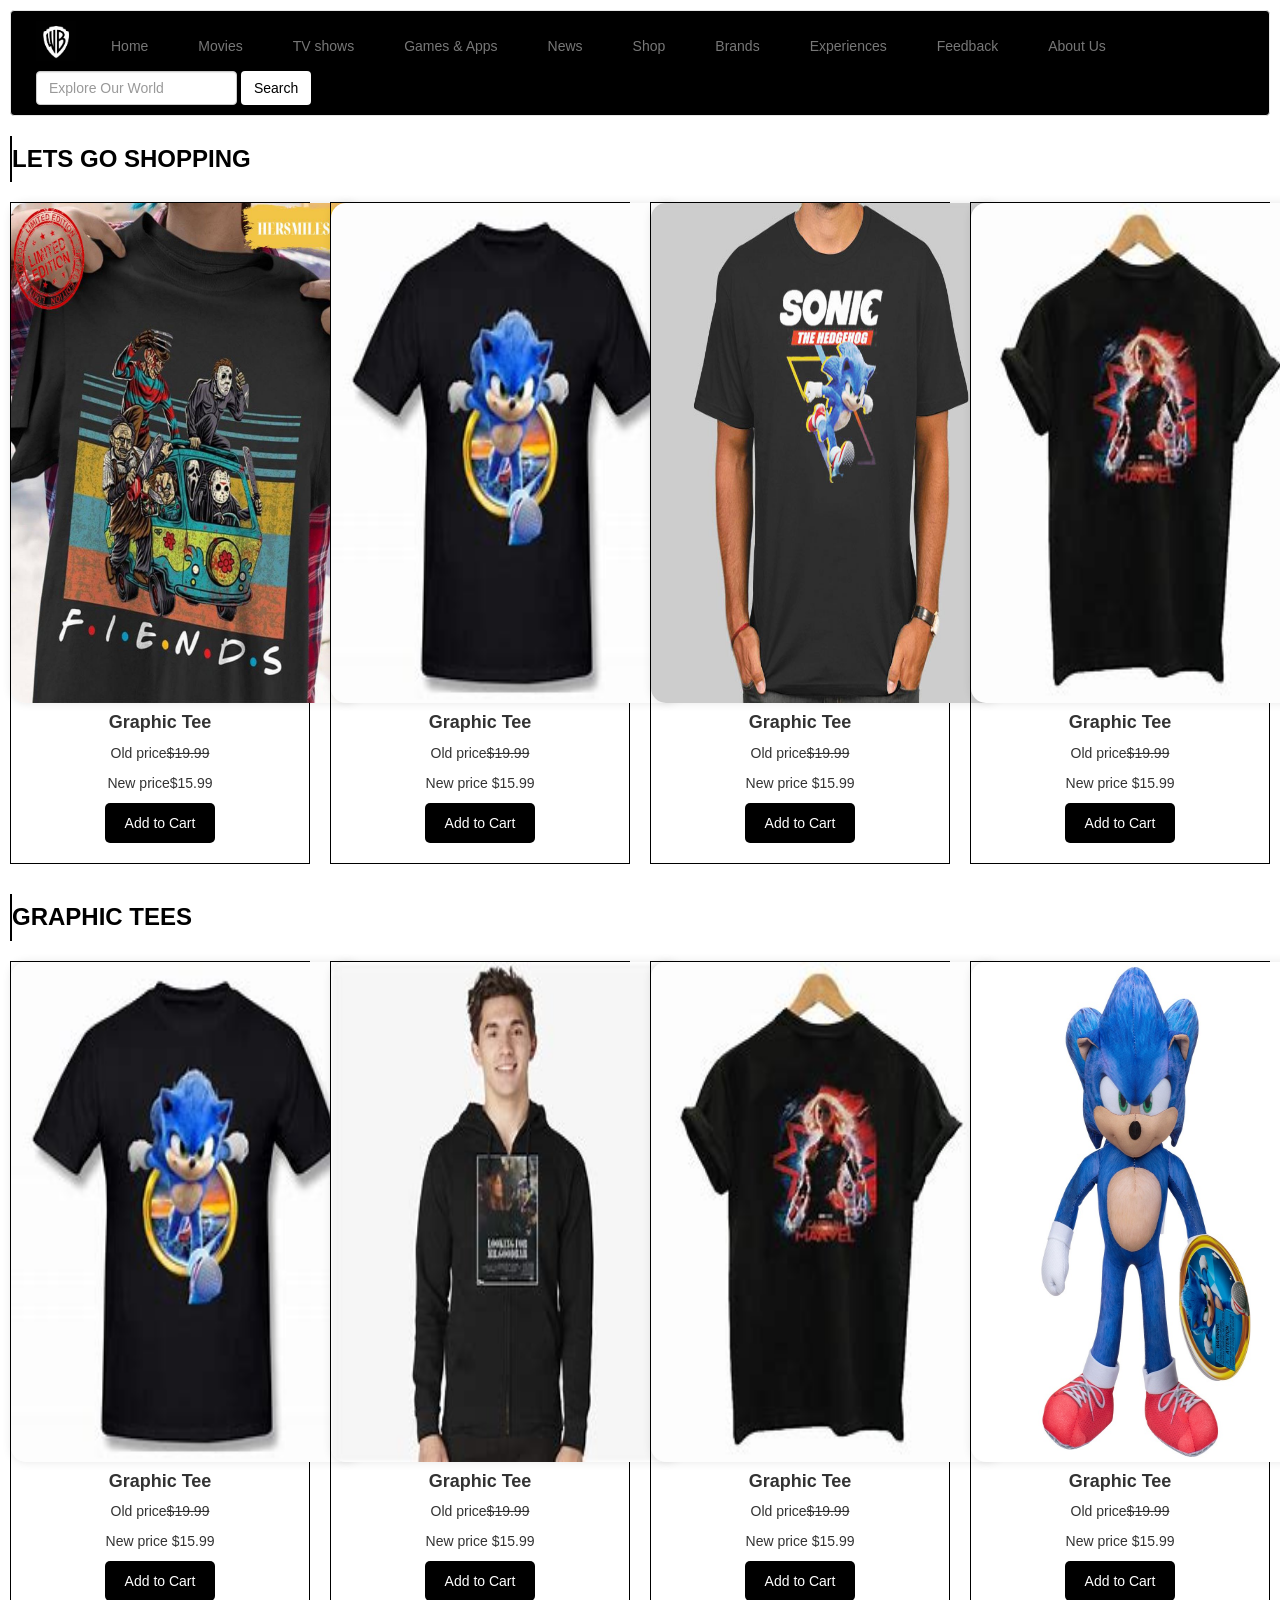
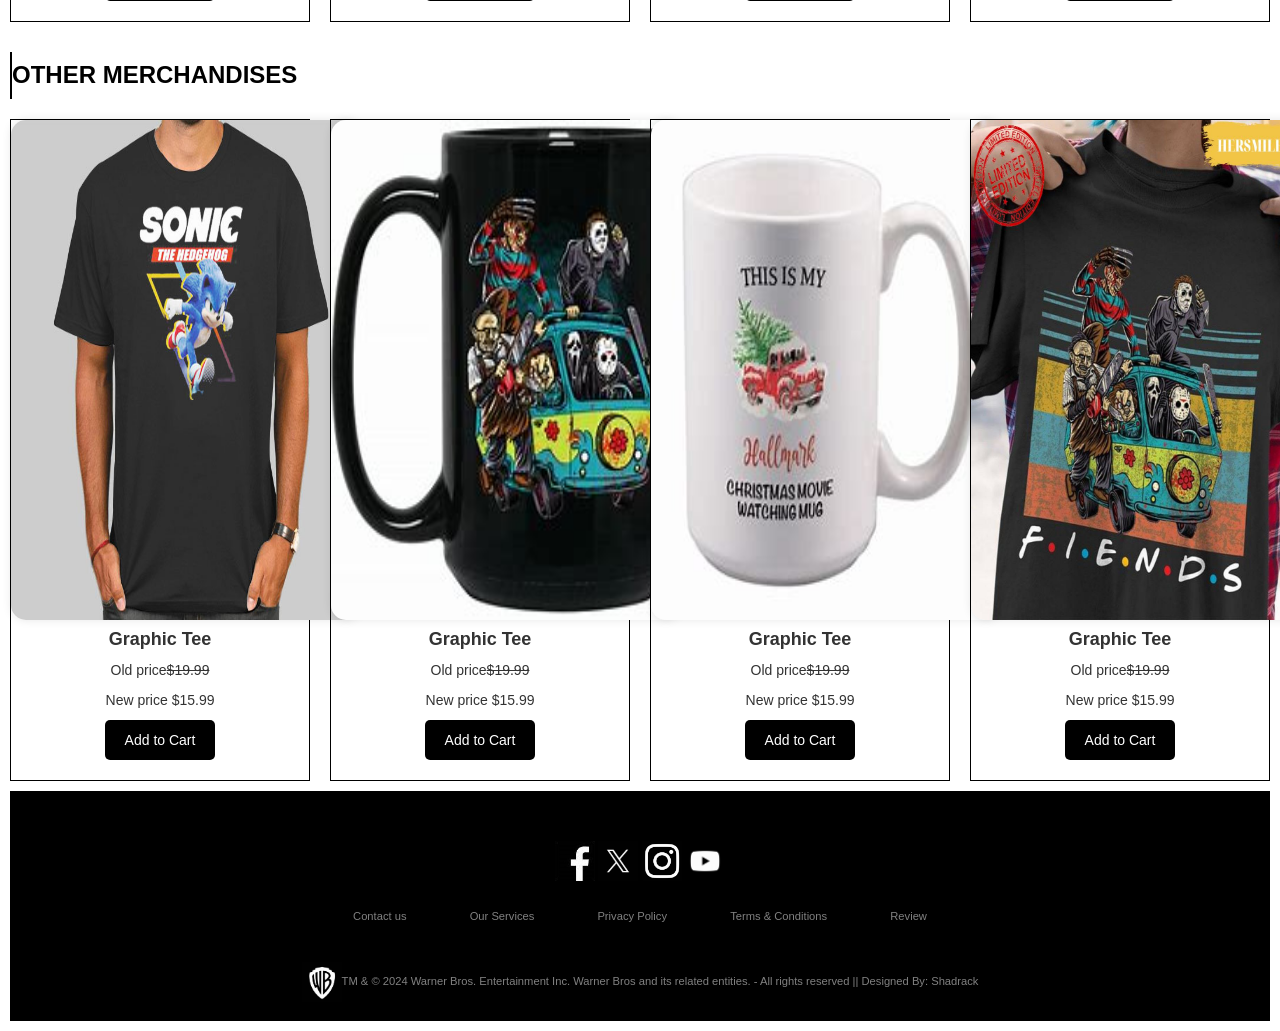
<file: SHOP.html>
<!DOCTYPE html>
<html>   <!--The Root Element-->


<!--The Head Section-->
    <head>

        <title>Warner Bros</title>
            
    
        <meta charset="utf-8">
        <meta name="viewport" content="width=device-width, initial-scale=1">

      <!--Bootstrap-->

        <link rel="stylesheet" href="https://maxcdn.bootstrapcdn.com/bootstrap/3.4.1/css/bootstrap.min.css">
        <script src="https://ajax.googleapis.com/ajax/libs/jquery/3.7.1/jquery.min.js"></script>
        <script src="https://maxcdn.bootstrapcdn.com/bootstrap/3.4.1/js/bootstrap.min.js"></script>

        <!--The External Style Sheet link-->
        <link rel="stylesheet" href="MyStyles.css">
        <!---->
        <!--Meta tag to make my website responsive-->
        <meta name="viewport" content="width=device-width, initial-scale=1.0">


        <style>
          .movie-posters {
            display: grid;
            grid-template-columns: repeat(auto-fit, minmax(300px, 1fr));
            grid-gap: 20px;
          }

        .movie-poster {
          text-align: center;
          margin-bottom: 10px;
          border: 1px solid #000;
          }

        .movie-poster img {
          width: 350px;
          height: 500px;
          border-radius: 15px;
          box-shadow: 0px 0px 10px rgba(0, 0, 0, 0.1);;
        }

        .movie-poster figcaption {
          font-size: 1.2em;
          font-weight: bold;
          margin-top: 10px;
        }
        btn btn-outline-success my-2 my-sm-0{
          color: #000;
          background-color: #fff;
        }
        h1, h2, h3 {
          font-family: 'Brush Script', sans-serif;
          font-size: 24px;
          color: #000;
          border-left: 2px solid #000 ;
          padding: 10px 0;
          margin-bottom: 20px;
          font-weight: bolder;
          border-spacing: 5px;
          text-transform: uppercase;
          text-decoration: solid;
        }

        button {
          margin-bottom: 20px;
          border-radius: 4px;
          color: #000;
          background-color: #fff
          ;
          box-shadow: 10px;
        }
        h4 {
          font-weight: bolder;
        }
        .trailer-button {
          background-color: #000;
          color: #fff;
          border: none;
          padding: 10px 20px;
          border-radius: 5px;
          cursor: pointer;
        }

        </style>
    </head>


<!--The Body Section-->
   <body>
    <header>
      <nav class="navbar navbar-default">
        <div class="container-fluid">
          <ul class="nav navbar-nav">

            <li><img src="IMAGES/warnerlogo.jfif" width="40px" height="40px" alt="Warner Bros Logo"></li>
            <li><a href="index.html">Home</a></li>
            <li><a href="MOVIES.html">Movies</a></li>
            <li><a href="TV Shows.html">TV shows</a></li>
            <li><a href="GAMES & APPS.html">Games & Apps</a></li>
            <li><a href="NEWS.html">News</a></li>
            <li><a href="SHOP.html">Shop</a></li>
            <li><a href="BRANDS.html">Brands</a></li>
            <li><a href="EXPERIENCE.html">Experiences</a></li>
            <li><a href="FEEDBACK.html">Feedback</a></li>
            <li><a href="ABOUT.html">About Us</a></li>
      
          </ul>

          
          
          <form class="form-inline my-2 my-lg-0">
            <label for="search-input" class="sr-only">Search</label>
            <input id="search-input" class="form-control mr-sm-2" type="search" placeholder="Explore Our World" aria-label="Search">
            <button class="btn btn-outline-success my-2 my-sm-0" type="submit">Search</button>
          </form>
        </div>
      </nav>
    </header>

      
<!--------------------------------The Main Content----------------------------->

<h3>Lets go shopping</h3>
<div class="movie-posters">
  <figure class="movie-poster">
    <img src="IMAGES/TShirt7.jpg" alt="Movie 1">
    <h4>Graphic Tee</h4>
    <p>Old price<s>$19.99</s></p>
    <p>New price$15.99</p>
    <a href="https://www.amazon.com/" target="_blank" rel="noopener noreferrer"><button class="trailer-button">Add to Cart</button></a>

  </figure>
  <figure class="movie-poster">
    <img src="IMAGES/TShirt4.jpg" alt="Movie 2">
    <h4>Graphic Tee</h4>
    <p>Old price<s>$19.99</s></p>
    <p>New price $15.99</p>
    <a href="https://www.amazon.com/" target="_blank" rel="noopener noreferrer"><button class="trailer-button">Add to Cart</button></a>


  </figure>
  <figure class="movie-poster">
    <img src="IMAGES/SonicTee.jpeg" alt="Movie 4">
    <h4>Graphic Tee</h4>
    <p>Old price<s>$19.99</s></p>
    <p>New price $15.99</p>
    <a href="https://www.amazon.com/" target="_blank" rel="noopener noreferrer"><button class="trailer-button">Add to Cart</button></a>

  </figure>
  <figure class="movie-poster">
    <img src="IMAGES/TShirt.jpg" alt="Movie 3">
    <h4>Graphic Tee</h4>
    <p>Old price<s>$19.99</s></p>
    <p>New price $15.99</p>
    <a href="https://www.amazon.com/" target="_blank" rel="noopener noreferrer"><button class="trailer-button">Add to Cart</button></a>
  </figure>  
</div>


<h3>Graphic tees</h3>
<div class="movie-posters">
  <figure class="movie-poster">
    <img src="IMAGES/TShirt4.jpg" alt="Movie 1">
    <h4>Graphic Tee</h4>
    <p>Old price<s>$19.99</s></p>
    <p>New price $15.99</p>
    <a href="https://www.amazon.com/" target="_blank" rel="noopener noreferrer"><button class="trailer-button">Add to Cart</button></a>

  </figure>
  <figure class="movie-poster">
    <img src="IMAGES/TShirt2.jpg" alt="Movie 2">
    <h4>Graphic Tee</h4>
    <p>Old price<s>$19.99</s></p>
    <p>New price $15.99</p>
    <a href="https://www.amazon.com/" target="_blank" rel="noopener noreferrer"><button class="trailer-button">Add to Cart</button></a>


  </figure>
  <figure class="movie-poster">
    <img src="IMAGES/TShirt.jpg" alt="Movie 4">
    <h4>Graphic Tee</h4>
    <p>Old price<s>$19.99</s></p>
    <p>New price $15.99</p>
    <a href="https://www.amazon.com/" target="_blank" rel="noopener noreferrer"><button class="trailer-button">Add to Cart</button></a>

  </figure>
  <figure class="movie-poster">
    <img src="IMAGES/SonicToy.jpg" alt="Movie 3">
    <h4>Graphic Tee</h4>
    <p>Old price<s>$19.99</s></p>
    <p>New price $15.99</p>
    <a href="https://www.xbox.com/en-US/xbox-game-pass" target="_blank" rel="noopener noreferrer"><button class="trailer-button">Add to Cart</button></a>
  
  </figure>
</div>


<h3>Other Merchandises</h3>
<div class="movie-posters">
  <figure class="movie-poster">
    <img src="IMAGES/SonicTee.jpeg" alt="Movie 1">
    <h4>Graphic Tee</h4>
    <p>Old price<s>$19.99</s></p>
    <p>New price $15.99</p>
    <a href="https://www.amazon.com/" target="_blank" rel="noopener noreferrer"><button class="trailer-button">Add to Cart</button></a>

  </figure>
  <figure class="movie-poster">
    <img src="IMAGES/Coffee.jpg" alt="Movie 2">
    <h4>Graphic Tee</h4>
    <p>Old price<s>$19.99</s></p>
    <p>New price $15.99</p>
    <a href="https://www.amazon.com/" target="_blank" rel="noopener noreferrer"><button class="trailer-button">Add to Cart</button></a>


  </figure>
  <figure class="movie-poster">
    <img src="IMAGES/Coffee1.jpg" alt="Movie 4">
    <h4>Graphic Tee</h4>
    <p>Old price<s>$19.99</s></p>
    <p>New price $15.99</p>
    <a href="https://www.amazon.com/" target="_blank" rel="noopener noreferrer"><button class="trailer-button">Add to Cart</button></a>

  </figure>
  <figure class="movie-poster">
    <img src="IMAGES/TShirt7.jpg" alt="Movie 3">
    <h4>Graphic Tee</h4>
    <p>Old price<s>$19.99</s></p>
    <p>New price $15.99</p>
    <a href="https://www.xbox.com/en-US/xbox-game-pass" target="_blank" rel="noopener noreferrer"><button class="trailer-button">Add to Cart</button></a>
    

  </figure>
  
  
</div>

<!--the footer section-->
   
  <footer>
    <div class="footer">
      <div class="row">
        <a href="https://www.facebook.com/warnerbrosent/"><img src="IMAGES/facebook.jpg" width="40px" height="40px" alt="Facebook"></a>
        <a href="https://twitter.com/Warnerbros/"><img src="IMAGES/Xlogo.jfif" width="40px" height="40px" alt="X"></a>
        <a href="https://www.instagram.com/warnerbrosentertainment/"><img src="IMAGES/InstagramLogo.jfif" width="40px" height="40px" alt="Instagram"></a>
        <a href="https://www.youtube.com/user/WarnerBrosPictures"><img src="IMAGES/YouTube.jfif" width="40px" height="40px" alt="YouTube"></a> 
    </div>
  
 
    <div class="row">
      <ul>
          <li><a href="CONTACT.html">Contact us</a></li>
          <li><a href="HOME.html">Our Services</a></li>
          <li><a href="PRIVACY POLICY.html">Privacy Policy</a></li>
          <li><a href="TERMS AND CONDITIONS.html">Terms & Conditions</a></li>
          <li><a href="REVIEW.html">Review</a></li>
      </ul>
    </div>
  
      <div class="row">
            <img src="IMAGES/warnerlogo.jfif" width="40px" height="40px">TM & © 2024 Warner Bros. Entertainment Inc. Warner Bros and its related entities. - All rights reserved || Designed By: Shadrack 
      </div>
    </div>
  </footer>


</html>
</file>
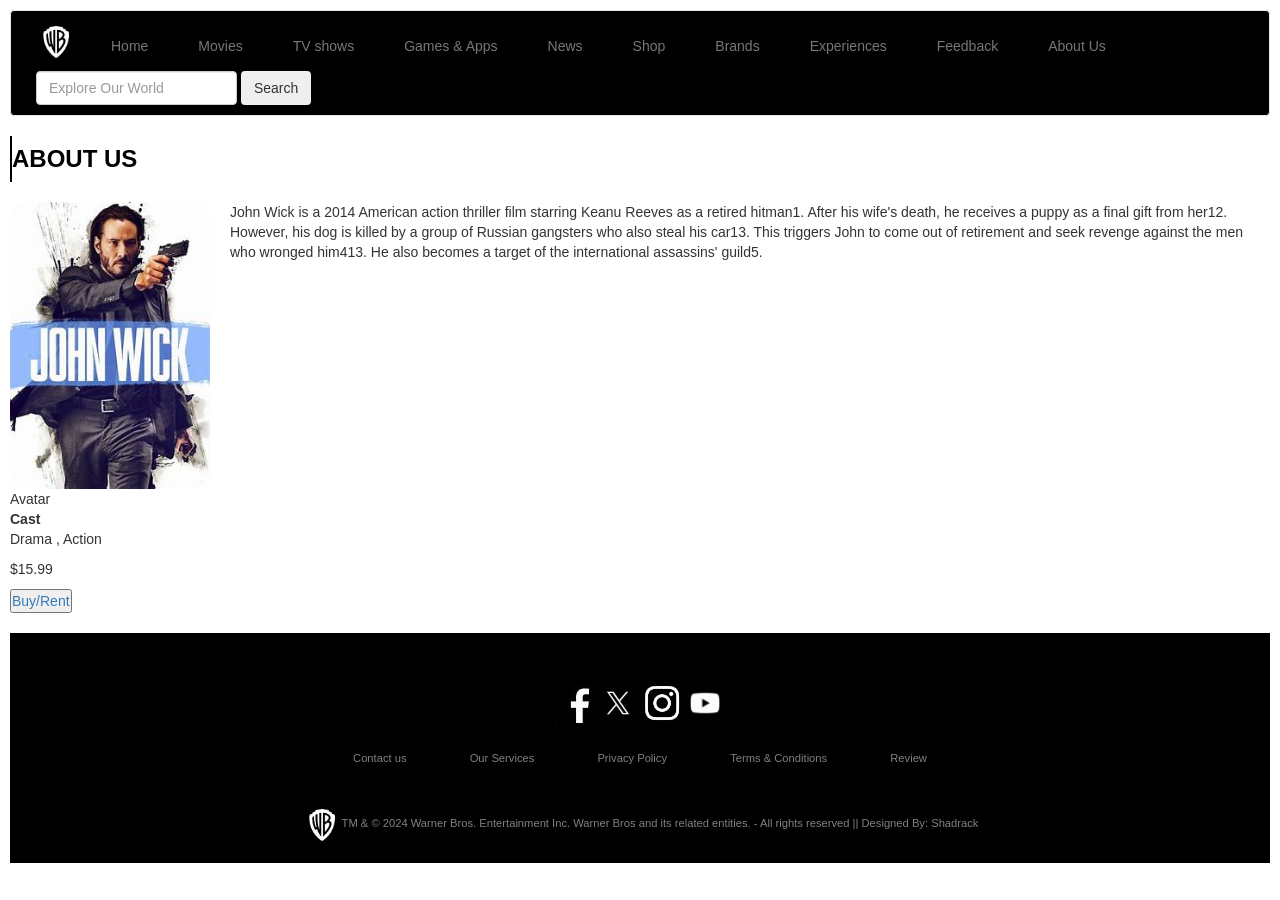
<file: SSYNOPSIS.html>
<!DOCTYPE html>
<html>   <!--The Root Element-->


<!--The Head Section-->
    <head>

        <title>Warner Bros</title>
            
    
        <meta charset="utf-8">
        <meta name="viewport" content="width=device-width, initial-scale=1">

      <!--Bootstrap-->

        <link rel="stylesheet" href="https://maxcdn.bootstrapcdn.com/bootstrap/3.4.1/css/bootstrap.min.css">
        <script src="https://ajax.googleapis.com/ajax/libs/jquery/3.7.1/jquery.min.js"></script>
        <script src="https://maxcdn.bootstrapcdn.com/bootstrap/3.4.1/js/bootstrap.min.js"></script>

        <!--The External Style Sheet link-->
        <link rel="stylesheet" href="MyStyles.css">
        <!---->
        <!--Meta tag to make my website responsive-->
        <meta name="viewport" content="width=device-width, initial-scale=1.0">


      <style>
        main {
    padding: 20px;
}

.team-member {
    display: flex;
    margin-bottom: 20px;
}

.team-member img {
    width: 200px;
    height: auto;
    margin-right: 20px;
    border-radius: 15px;
}

.team-member div {
    flex-grow: 1;
}
 h3 {
    font-family: 'Brush Script', sans-serif;
    font-size: 24px;
    color: #000;
    border-left: 2px solid #000 ;
    padding: 10px 0;
    margin-bottom: 20px;
    font-weight: bolder;
    border-spacing: 5px;
    text-transform: uppercase;
    text-decoration: solid;
}
  h5 {
    font-family: 'Brush Script', sans-serif;
    text-decoration: solid;
    font-weight: bolder;
    text-transform: uppercase;
  }
      </style>
    </head>



<!--The Body Section-->
   <body>
    <header>
      <nav class="navbar navbar-default">
        <div class="container-fluid">
          <ul class="nav navbar-nav">

            <li><img src="IMAGES/warnerlogo.jfif" width="40px" height="40px" alt="Warner Bros Logo"></li>
            <li><a href="index.html">Home</a></li>
            <li><a href="MOVIES.html">Movies</a></li>
            <li><a href="TV Shows.html">TV shows</a></li>
            <li><a href="GAMES & APPS.html">Games & Apps</a></li>
            <li><a href="NEWS.html">News</a></li>
            <li><a href="SHOP.html">Shop</a></li>
            <li><a href="BRANDS.html">Brands</a></li>
            <li><a href="EXPERIENCE.html">Experiences</a></li>
            <li><a href="FEEDBACK.html">Feedback</a></li>
            <li><a href="ABOUT.html">About Us</a></li>
      
          </ul>

          
          
          <form class="form-inline my-2 my-lg-0">
            <label for="search-input" class="sr-only">Search</label>
            <input id="search-input" class="form-control mr-sm-2" type="search" placeholder="Explore Our World" aria-label="Search">
            <button class="btn btn-outline-success my-2 my-sm-0" type="submit">Search</button>
          </form>
        </div>
      </nav>
    </header>


<!--The Main Content Section-->
<h3>About Us</h3>

  <section class="team-member">
    <div class="movie-posters">
  <figure class="movie-poster">
    <img src="IMAGES/JohnWick.jpg" alt="Movie 1">
    <figcaption>Avatar</figcaption>
    <details>
      <summary><b>Cast</b></summary>
      Dadee Don, Emily Cake
    </details>
    <p>Drama , Action</p>
    <p>$15.99</p>
    <a href="https://www.amazon.com/" target="_blank" rel="noopener noreferrer"><button class="trailer-button">Buy/Rent</button></a>
      
  </figure>
    </div>
  <p>John Wick is a 2014 American action thriller film starring Keanu Reeves as a retired hitman1. After his wife's death, he receives a puppy as a final gift from her12. However, 
    his dog is killed by a group of Russian
    gangsters who also steal his car13. This triggers John to come out of retirement and seek revenge against the men who wronged him413. He also becomes a target of the international assassins' guild5.</p>
  </section>

  


<!--End Of the Main Content Section-->


<!--the footer section-->
   
  <footer>
    <div class="footer">
      <div class="row">
        <a href="https://www.facebook.com/warnerbrosent/"><img src="IMAGES/facebook.jpg" width="40px" height="40px" alt="Facebook"></a>
        <a href="https://twitter.com/Warnerbros/"><img src="IMAGES/Xlogo.jfif" width="40px" height="40px" alt="X"></a>
        <a href="https://www.instagram.com/warnerbrosentertainment/"><img src="IMAGES/InstagramLogo.jfif" width="40px" height="40px" alt="Instagram"></a>
        <a href="https://www.youtube.com/user/WarnerBrosPictures"><img src="IMAGES/YouTube.jfif" width="40px" height="40px" alt="YouTube"></a> 
    </div>
  
 
    <div class="row">
      <ul>
          <li><a href="CONTACT.html">Contact us</a></li>
          <li><a href="HOME.html">Our Services</a></li>
          <li><a href="PRIVACY POLICY.html">Privacy Policy</a></li>
          <li><a href="TERMS AND CONDITIONS.html">Terms & Conditions</a></li>
          <li><a href="REVIEW.html">Review</a></li>
      </ul>
    </div>
  
      <div class="row">
            <img src="IMAGES/warnerlogo.jfif" width="40px" height="40px">TM & © 2024 Warner Bros. Entertainment Inc. Warner Bros and its related entities. - All rights reserved || Designed By: Shadrack 
      </div>
    </div>
  </footer>


</html>
</file>
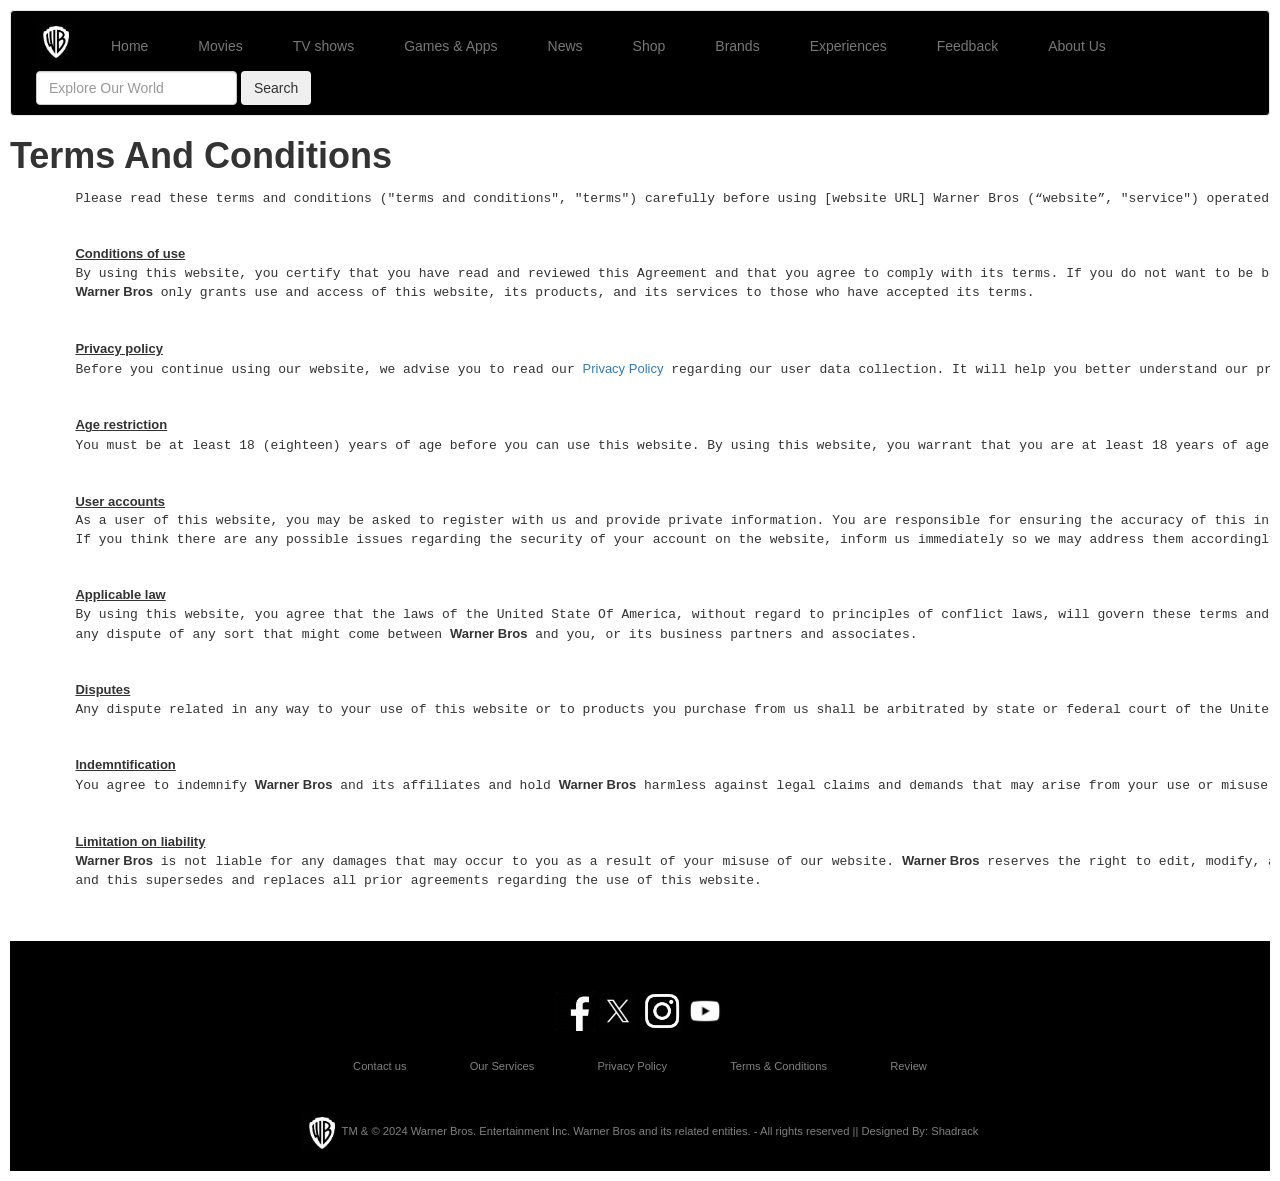
<file: TERMS AND CONDITIONS.html>
<!DOCTYPE html>
<html>   <!--The Root Element-->


<!--The Head Section-->
    <head>

        <title>Warner Bros</title>
            
    
        <meta charset="utf-8">
        <meta name="viewport" content="width=device-width, initial-scale=1">

      <!--Bootstrap-->

        <link rel="stylesheet" href="https://maxcdn.bootstrapcdn.com/bootstrap/3.4.1/css/bootstrap.min.css">
        <script src="https://ajax.googleapis.com/ajax/libs/jquery/3.7.1/jquery.min.js"></script>
        <script src="https://maxcdn.bootstrapcdn.com/bootstrap/3.4.1/js/bootstrap.min.js"></script>

        <!--The External Style Sheet link-->
        <link rel="stylesheet" href="MyStyles.css">
        

    </head>



<!--The Body Section-->
   <body>
    <header>
      <nav class="navbar navbar-default">
        <div class="container-fluid">
          <ul class="nav navbar-nav">

            <li><img src="IMAGES/warnerlogo.jfif" width="40px" height="40px" alt="Warner Bros Logo"></li>
            <li><a href="index.html">Home</a></li>
            <li><a href="MOVIES.html">Movies</a></li>
            <li><a href="TV Shows.html">TV shows</a></li>
            <li><a href="GAMES & APPS.html">Games & Apps</a></li>
            <li><a href="NEWS.html">News</a></li>
            <li><a href="SHOP.html">Shop</a></li>
            <li><a href="BRANDS.html">Brands</a></li>
            <li><a href="EXPERIENCE.html">Experiences</a></li>
            <li><a href="FEEDBACK.html">Feedback</a></li>
            <li><a href="ABOUT.html">About Us</a></li>
      
          </ul>

          
          
          <form class="form-inline my-2 my-lg-0">
            <label for="search-input" class="sr-only">Search</label>
            <input id="search-input" class="form-control mr-sm-2" type="search" placeholder="Explore Our World" aria-label="Search">
            <button class="btn btn-outline-success my-2 my-sm-0" type="submit">Search</button>
          </form>
        </div>
      </nav>
    </header>

<!--.............................TERMS AND CONDITIONS.............................-->
<style>
    pre {
      padding: 3px;
      border: 0px solid  #000;
      background: white;
    }
    * {
      font-family:  Arial, sans-serif;
      box-sizing: border-box;
    }
    </style>

    <!--using the h1 tag for the largest heading and b tag to bold the heading-->
     <h1><b>Terms And Conditions</b></h1>

    <!--Using the Pre tag to display the Privacy Policy as it is-->
    <pre>
        Please read these terms and conditions ("terms and conditions", "terms") carefully before using [website URL] Warner Bros (“website”, "service") operated by <b>Warner Bros</b> ("us", 'we", "our").
        
  
        <u><b>Conditions of use</b></u>
        By using this website, you certify that you have read and reviewed this Agreement and that you agree to comply with its terms. If you do not want to be bound by the terms of this Agreement, you are advised to stop using the website accordingly. 
        <b>Warner Bros</b> only grants use and access of this website, its products, and its services to those who have accepted its terms.   
        

        <u><b>Privacy policy</b></u>
        Before you continue using our website, we advise you to read our <a href="PRIVACY POLICY.html">Privacy Policy</a> regarding our user data collection. It will help you better understand our practices.
        

        <u><b>Age restriction</b></u>
        You must be at least 18 (eighteen) years of age before you can use this website. By using this website, you warrant that you are at least 18 years of age and you may legally adhere to this Agreement. <b>Warner Bros</b> assumes no responsibility for liabilities related to age misrepresentation.
        

        <u><b>User accounts</b></u>
        As a user of this website, you may be asked to register with us and provide private information. You are responsible for ensuring the accuracy of this information, and you are responsible for maintaining the safety and security of your identifying information. You are also responsible for all activities that occur under your account or password.
        If you think there are any possible issues regarding the security of your account on the website, inform us immediately so we may address them accordingly.We reserve all rights to terminate accounts, edit or remove content and cancel orders at our sole discretion.
        

        <u><b>Applicable law</b></u>
        By using this website, you agree that the laws of the United State Of America, without regard to principles of conflict laws, will govern these terms and conditions, or 
        any dispute of any sort that might come between <b>Warner Bros</b> and you, or its business partners and associates.

        
        <u><b>Disputes</b></u>
        Any dispute related in any way to your use of this website or to products you purchase from us shall be arbitrated by state or federal court of the United States Of America and you consent to exclusive jurisdiction and venue of such courts.
        

        <u><b>Indemntification</b></u>
        You agree to indemnify <b>Warner Bros</b> and its affiliates and hold <b>Warner Bros</b> harmless against legal claims and demands that may arise from your use or misuse of our services. We reserve the right to select our own legal counsel. 
        

        <u><b>Limitation on liability</b></u>
        <b>Warner Bros</b> is not liable for any damages that may occur to you as a result of your misuse of our website. <b>Warner Bros</b> reserves the right to edit, modify, and change this Agreement at any time. We shall let our users know of these changes through electronic mail. This Agreement is an understanding between <b>Warner Bros</b> and the user, 
        and this supersedes and replaces all prior agreements regarding the use of this website.

    </pre>          



<!--the footer section-->
   
  <footer>
    <div class="footer">
      <div class="row">
        <a href="https://www.facebook.com/warnerbrosent/"><img src="IMAGES/facebook.jpg" width="40px" height="40px" alt="Facebook"></a>
        <a href="https://twitter.com/Warnerbros/"><img src="IMAGES/Xlogo.jfif" width="40px" height="40px" alt="X"></a>
        <a href="https://www.instagram.com/warnerbrosentertainment/"><img src="IMAGES/InstagramLogo.jfif" width="40px" height="40px" alt="Instagram"></a>
        <a href="https://www.youtube.com/user/WarnerBrosPictures"><img src="IMAGES/YouTube.jfif" width="40px" height="40px" alt="YouTube"></a> 
    </div>
  
    <div class="row">
      <ul>
          <li><a href="CONTACT.html">Contact us</a></li>
          <li><a href="HOME.html">Our Services</a></li>
          <li><a href="PRIVACY POLICY.html">Privacy Policy</a></li>
          <li><a href="TERMS AND CONDITIONS.html">Terms & Conditions</a></li>
          <li><a href="REVIEW.html">Review</a></li>
      </ul>
    </div>
  
      <div class="row">
            <img src="IMAGES/warnerlogo.jfif" width="40px" height="40px">TM & © 2024 Warner Bros. Entertainment Inc. Warner Bros and its related entities. - All rights reserved || Designed By: Shadrack 
      </div>
    </div>
  </footer>


</html>
</file>
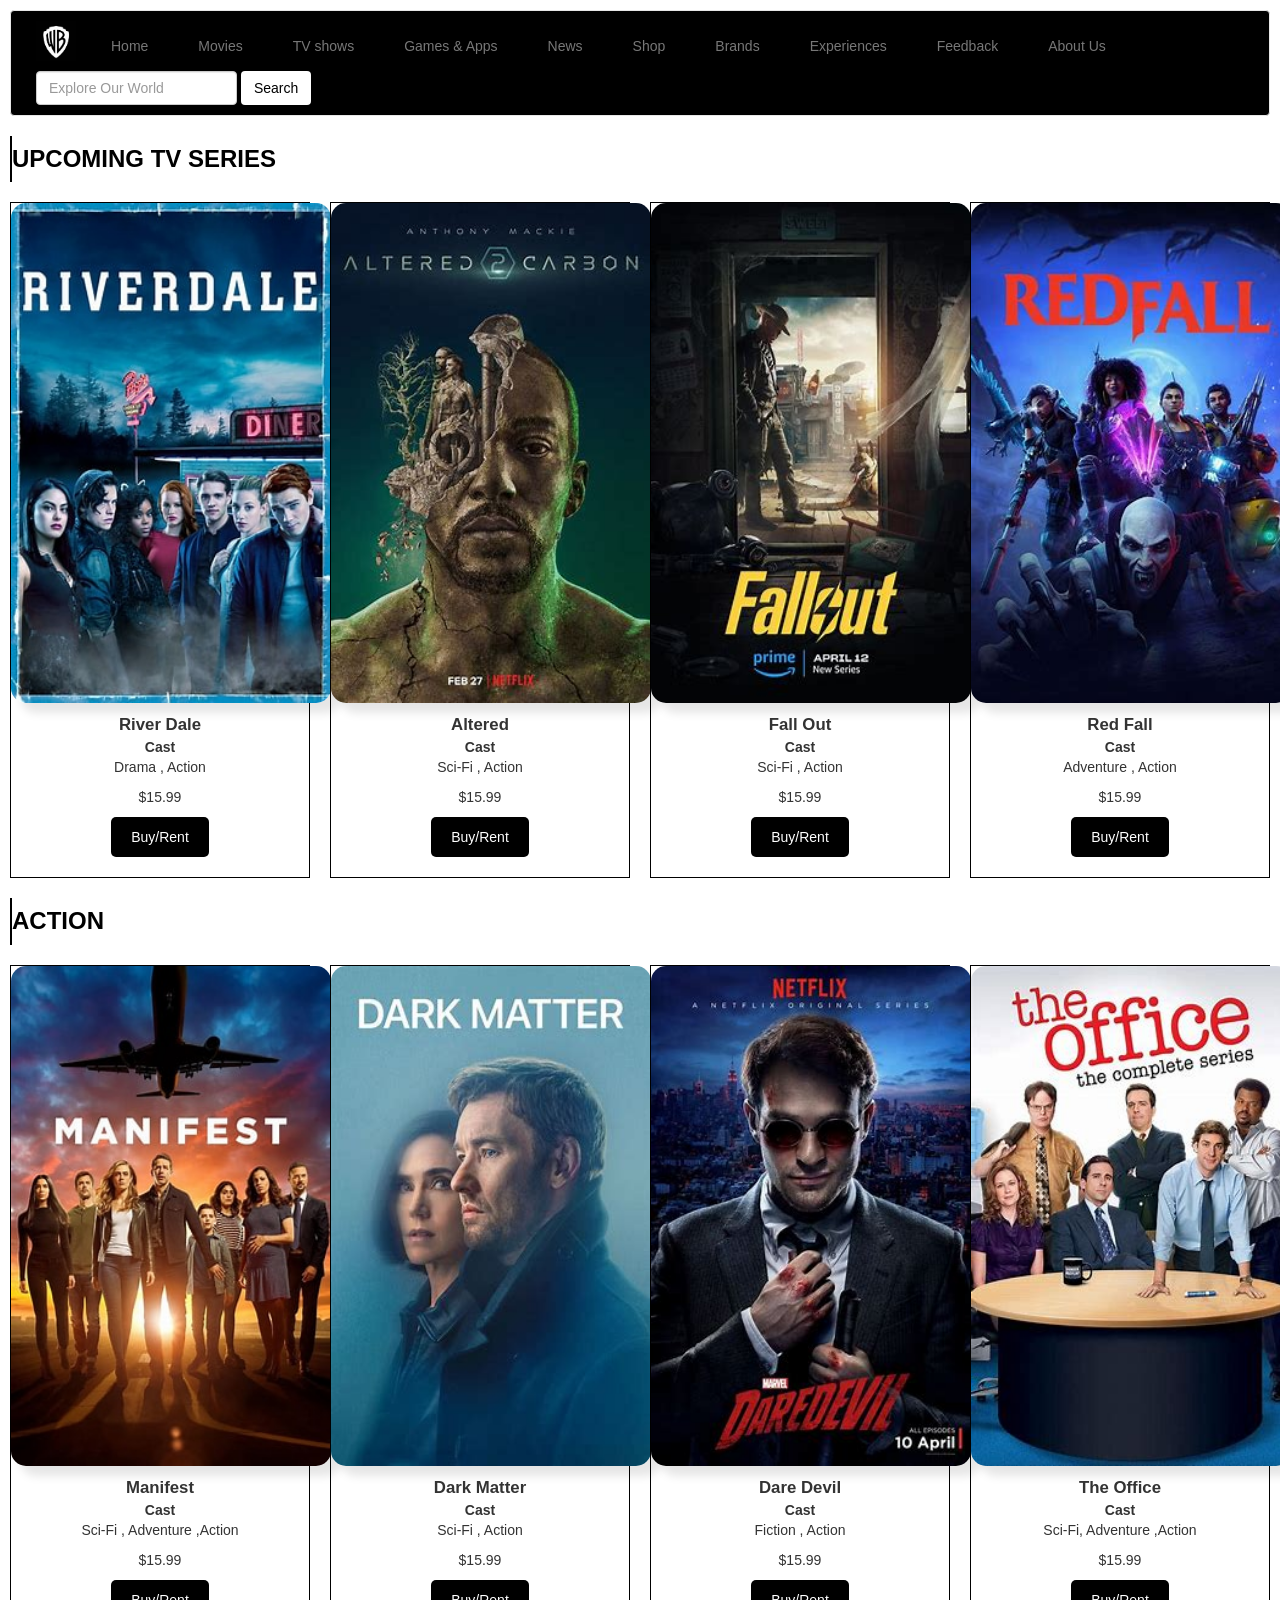
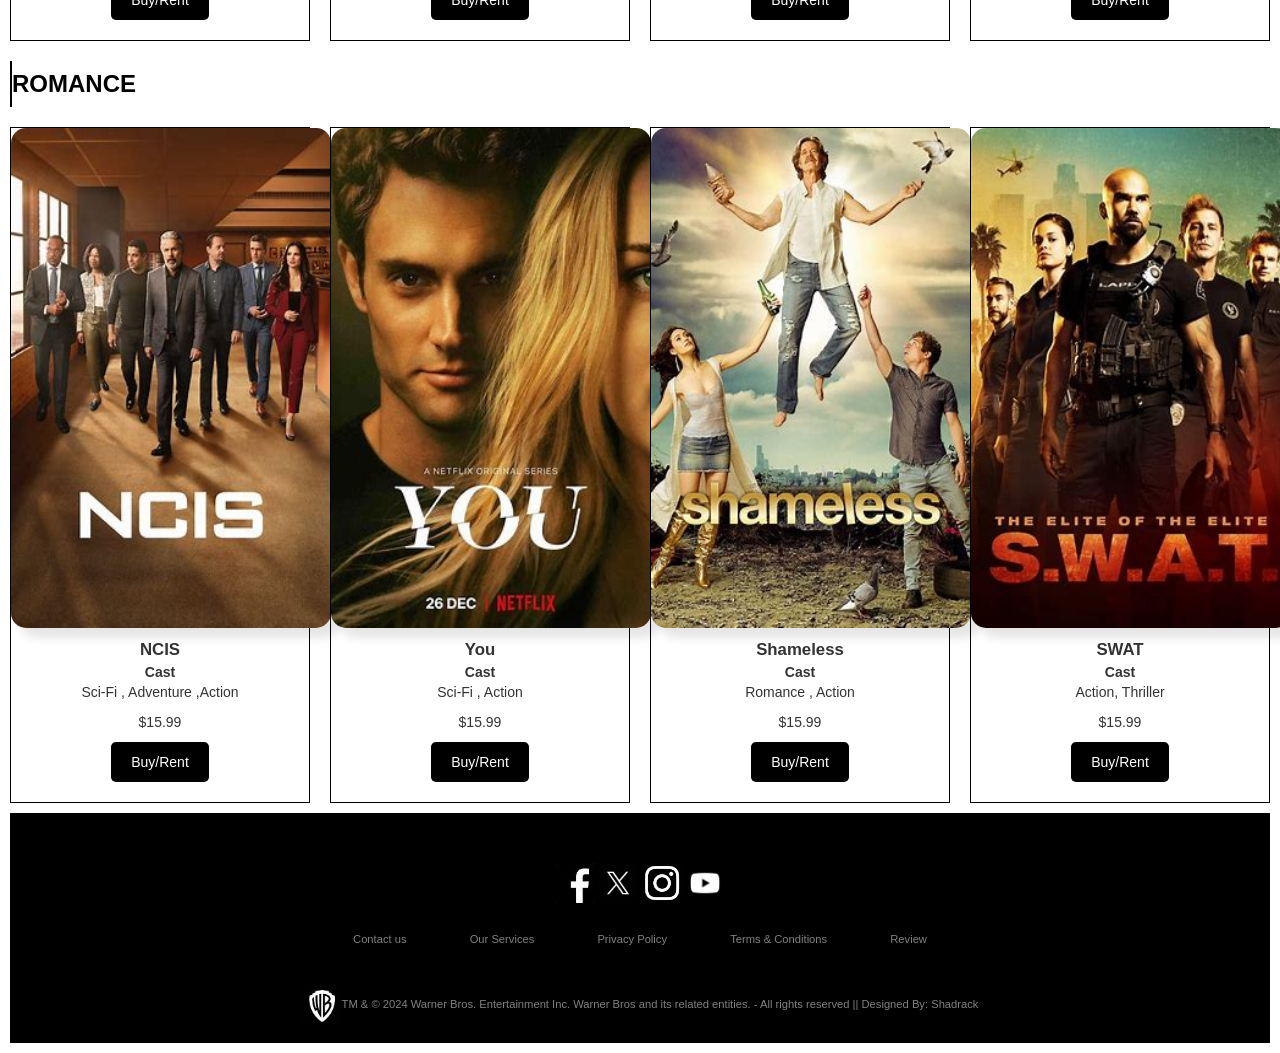
<file: TV Shows.html>
<!DOCTYPE html>
<html>   <!--The Root Element-->


<!--The Head Section-->
    <head>

        <title>Warner Bros</title>
            
    
        <meta charset="utf-8">
        <meta name="viewport" content="width=device-width, initial-scale=1">

      <!--Bootstrap-->

        <link rel="stylesheet" href="https://maxcdn.bootstrapcdn.com/bootstrap/3.4.1/css/bootstrap.min.css">
        <script src="https://ajax.googleapis.com/ajax/libs/jquery/3.7.1/jquery.min.js"></script>
        <script src="https://maxcdn.bootstrapcdn.com/bootstrap/3.4.1/js/bootstrap.min.js"></script>

        <!--The External Style Sheet link-->
        <link rel="stylesheet" href="MyStyles.css">
        <!---->
        <!--Meta tag to make my website responsive-->
        <meta name="viewport" content="width=device-width, initial-scale=1.0">


        <style>
          /*The Game Poster Styling*/
        
          .movie-posters {
          display: grid;
          grid-template-columns: repeat(auto-fit, minmax(300px, 1fr));
          grid-gap: 20px;
          }
        
        .movie-poster {
          text-align: center;
          border: 1px solid #000;
          margin-bottom: 10px;
          }
        
        .movie-poster img {
          width: 320px;
          height: 500px;
          border-radius: 15px;
          box-shadow: 10px 10px 10px rgba(0, 0, 0, 0.1);
          }
        
        .movie-poster figcaption {
          font-size: 1.2em;
          font-weight: bold;
          margin-top: 10px;
          }
          h3{
            font-size: 1.2em;
            font-weight: bold;
            margin-top: 10px;
            text-align: left;
          }
          h1, h2, h3 {
            font-family: 'Brush Script', sans-serif;
            font-size: 24px;
            color: #000;
            border-left: 2px solid #000 ;
            padding: 10px 0;
            margin-bottom: 20px;
            font-weight: bolder;
            border-spacing: 5px;
            text-transform: uppercase;
            text-decoration: solid;

          }
          button {
          margin-bottom: 20px;
          border-radius: 4px;
          color: #000;
          background-color: #fff;
          box-shadow: 10px;
        }
        .trailer-button {
          background-color: #000;
          color: #fff;
          border: none;
          padding: 10px 20px;
          border-radius: 5px;
          cursor: pointer;
          }

          </style>

    </head>



<!--The Body Section-->
   <body>
    <header>
      <nav class="navbar navbar-default">
        <div class="container-fluid">
          <ul class="nav navbar-nav">

            <li><img src="IMAGES/warnerlogo.jfif" width="40px" height="40px" alt="Warner Bros Logo"></li>
            <li><a href="index.html">Home</a></li>
            <li><a href="MOVIES.html">Movies</a></li>
            <li><a href="TV Shows.html">TV shows</a></li>
            <li><a href="GAMES & APPS.html">Games & Apps</a></li>
            <li><a href="NEWS.html">News</a></li>
            <li><a href="SHOP.html">Shop</a></li>
            <li><a href="BRANDS.html">Brands</a></li>
            <li><a href="EXPERIENCE.html">Experiences</a></li>
            <li><a href="FEEDBACK.html">Feedback</a></li>
            <li><a href="ABOUT.html">About Us</a></li>
      
          </ul>

          
          
          <form class="form-inline my-2 my-lg-0">
            <label for="search-input" class="sr-only">Search</label>
            <input id="search-input" class="form-control mr-sm-2" type="search" placeholder="Explore Our World" aria-label="Search">
            <button class="btn btn-outline-success my-2 my-sm-0" type="submit">Search</button>
          </form>
        </div>
      </nav>
    </header>

 <!--------------------The Main Content-------------------->

 <h3>Upcoming Tv Series</h3>
 <div class="movie-posters">
  <figure class="movie-poster">
    <img src="IMAGES/RiverDale.jfif" alt="Movie 1">
    <figcaption>River Dale</figcaption>
    <details>
      <summary><b>Cast</b></summary>
      Dwayne John, Rose Cake
    </details>
    <p>Drama , Action</p>
    <p>$15.99</p>
    <a href="https://www.amazon.com/" target="_blank" rel="noopener noreferrer"><button class="trailer-button">Buy/Rent</button></a>

  </figure>
  <figure class="movie-poster">
    <img src="IMAGES/Altered.jfif" alt="Movie 2">
    <figcaption>Altered</figcaption>
    <details>
      <summary><b>Cast</b></summary>
      Dwayne John, Rose Cake
    </details>
    <p>Sci-Fi , Action</p>
    <p>$15.99</p>
    <a href="https://www.amazon.com/" target="_blank" rel="noopener noreferrer"><button class="trailer-button">Buy/Rent</button></a>

  </figure>
  <figure class="movie-poster">
    <img src="IMAGES/FallOut.jfif" alt="Movie 3">
    <figcaption>Fall Out</figcaption>
    <details>
      <summary><b>Cast</b></summary>
      Dwayne John, Rose Cake
    </details>
    <p>Sci-Fi , Action</p>
    <p>$15.99</p>
    <a href="https://www.amazon.com/" target="_blank" rel="noopener noreferrer"><button class="trailer-button">Buy/Rent</button></a>
  </figure>

  <figure class="movie-poster">
    <img src="IMAGES/RedFall.jfif" alt="Movie 4">
    <figcaption>Red Fall</figcaption>
    <details>
      <summary><b>Cast</b></summary>
      Dwayne John, Rose Cake
    </details>
    <p>Adventure , Action</p>
    <p>$15.99</p>
    <a href="https://www.amazon.com/" target="_blank" rel="noopener noreferrer"><button class="trailer-button">Buy/Rent</button></a>
  </figure>

</div>


<h3>Action</h3>
<div class="movie-posters">
  <figure class="movie-poster">
    <img src="IMAGES/Manifest.jfif" alt="Movie 1">
    <figcaption>Manifest</figcaption>
    <details>
      <summary><b>Cast</b></summary>
      Dwayne John, Rose Cake
    </details>
    <p>Sci-Fi , Adventure ,Action</p>
    <p>$15.99</p>
    <a href="https://www.amazon.com/" target="_blank" rel="noopener noreferrer"><button class="trailer-button">Buy/Rent</button></a>
  </figure>

  <figure class="movie-poster">
    <img src="IMAGES/DarkMatter.jfif" alt="Movie 2">
    <figcaption>Dark Matter</figcaption>
    <details>
      <summary><b>Cast</b></summary>
      Dwayne John, Rose Cake
    </details>
    <p>Sci-Fi , Action</p>
    <p>$15.99</p>
    <a href="https://www.amazon.com/" target="_blank" rel="noopener noreferrer"><button class="trailer-button">Buy/Rent</button></a>
  </figure>

  <figure class="movie-poster">
    <img src="IMAGES/DareDevil.jfif" alt="Movie 3">
    <figcaption>Dare Devil</figcaption>
    <details>
      <summary><b>Cast</b></summary>
      Dwayne John, Rose Cake
    </details>
    <p>Fiction , Action</p>
    <p>$15.99</p>
    <a href="https://www.amazon.com/" target="_blank" rel="noopener noreferrer"><button class="trailer-button">Buy/Rent</button></a>
  </figure>

  <figure class="movie-poster">
    <img src="IMAGES/TheOffice.jfif" alt="Movie 4">
    <figcaption>The Office</figcaption>
    <details>
      <summary><b>Cast</b></summary>
      Dwayne John, Rose Cake
    </details>
    <p>Sci-Fi, Adventure ,Action</p>
    <p>$15.99</p>
    <a href="https://www.amazon.com/" target="_blank" rel="noopener noreferrer"><button class="trailer-button">Buy/Rent</button></a>
  </figure>
</div>

<h3>Romance</h3>
<div class="movie-posters">
<figure class="movie-poster">
  <img src="IMAGES/NCIS.jfif" alt="Movie 1">
  <figcaption>NCIS</figcaption>
  <details>
    <summary><b>Cast</b></summary>
    Dwayne John, Rose Cake
  </details>
  <p>Sci-Fi , Adventure ,Action</p>
  <p>$15.99</p>
    <a href="https://www.amazon.com/" target="_blank" rel="noopener noreferrer"><button class="trailer-button">Buy/Rent</button></a>
</figure>

<figure class="movie-poster">
  <img src="IMAGES/You.jfif" alt="Movie 2">
  <figcaption>You</figcaption>
  <details>
    <summary><b>Cast</b></summary>
    Dwayne John, Rose Cake
  </details>
  <p>Sci-Fi , Action</p>
  <p>$15.99</p>
    <a href="https://www.amazon.com/" target="_blank" rel="noopener noreferrer"><button class="trailer-button">Buy/Rent</button></a>
</figure>

<figure class="movie-poster">
  <img src="IMAGES/Shameless.jfif" alt="Movie 3">
  <figcaption>Shameless</figcaption>
  <details>
    <summary><b>Cast</b></summary>
    Dwayne John, Rose Cake
  </details>
  <p>Romance , Action</p>
  <p>$15.99</p>
    <a href="https://www.amazon.com/" target="_blank" rel="noopener noreferrer"><button class="trailer-button">Buy/Rent</button></a>
</figure>

<figure class="movie-poster">
  <img src="IMAGES/SWAT.jfif" alt="Movie 4">
  <figcaption>SWAT</figcaption>
  <details>
    <summary><b>Cast</b></summary>
    Dwayne John, Rose Cake
  </details>
  <p>Action, Thriller</p>
  <p>$15.99</p>
    <a href="https://www.amazon.com/" target="_blank" rel="noopener noreferrer"><button class="trailer-button">Buy/Rent</button></a>
</figure>

</div>


<!--the footer section-->
   
  <footer>
    <div class="footer">
      <div class="row">
        <a href="https://www.facebook.com/warnerbrosent/"><img src="IMAGES/facebook.jpg" width="40px" height="40px" alt="Facebook"></a>
        <a href="https://twitter.com/Warnerbros/"><img src="IMAGES/Xlogo.jfif" width="40px" height="40px" alt="X"></a>
        <a href="https://www.instagram.com/warnerbrosentertainment/"><img src="IMAGES/InstagramLogo.jfif" width="40px" height="40px" alt="Instagram"></a>
        <a href="https://www.youtube.com/user/WarnerBrosPictures"><img src="IMAGES/YouTube.jfif" width="40px" height="40px" alt="YouTube"></a> 
    </div>
  
 
    <div class="row">
      <ul>
          <li><a href="CONTACT.html">Contact us</a></li>
          <li><a href="HOME.html">Our Services</a></li>
          <li><a href="PRIVACY POLICY.html">Privacy Policy</a></li>
          <li><a href="TERMS AND CONDITIONS.html">Terms & Conditions</a></li>
          <li><a href="REVIEW.html">Review</a></li>
      </ul>
    </div>
  
      <div class="row">
            <img src="IMAGES/warnerlogo.jfif" width="40px" height="40px">TM & © 2024 Warner Bros. Entertainment Inc. Warner Bros and its related entities. - All rights reserved || Designed By: Shadrack 
      </div>
    </div>
  </footer>


</html>
</file>
<file: MyStyles.css>
*{
    font-family: sans-serif;
    margin: 0;
    padding: 0;
    box-sizing: border-box;

}

body {
    background-color: #fff;
    display: block ;
    margin: 10px;

}

.navbar {
    background-color: #000; /* Make the navigation bar black */
    padding: 10px;
  }
  
  .navbar-nav > li {
    margin-right: 20px;
  }
  
  .form-inline {
    margin-top: 10px;
  }

/*The footer style section*/

.footer{
    height: 230px;
    background:#000;
    padding:30px 0px;
    font-family: sans-serif;
    text-align:center;
    }
    
    .footer .row{
    width:100%;
    margin:1% 0%;
    padding:0.6% 0%;
    color:gray;
    font-size:0.8em;
    }
    
    .footer .row a{
    text-decoration:none;
    color:gray;
    transition:0.5s;
    }
    
    .footer .row a:hover{
    color: #fff;
    }
    
    .footer .row ul{
    width: 100%;
    }
    
    .footer .row ul li{
    display: inline-block;
    margin:0px 30px;
    }
    
    .footer .row a i{
    font-size: 2em;
    margin:0% 1%;
    }
    
    @media (max-width:720px){
    .footer{
    text-align: left;
    padding:5%;
    }

    .footer .row ul li{
    display: block;
    margin:10px 0px;
    text-align: left;
    }

    .footer .row a i{
    margin:0% 3%;
    }
    }
    /*Making the website Mobile-Friendly,*/
    @viewport {
    width: device-width ;
    zoom: 1.0 ;
    }
</file>
